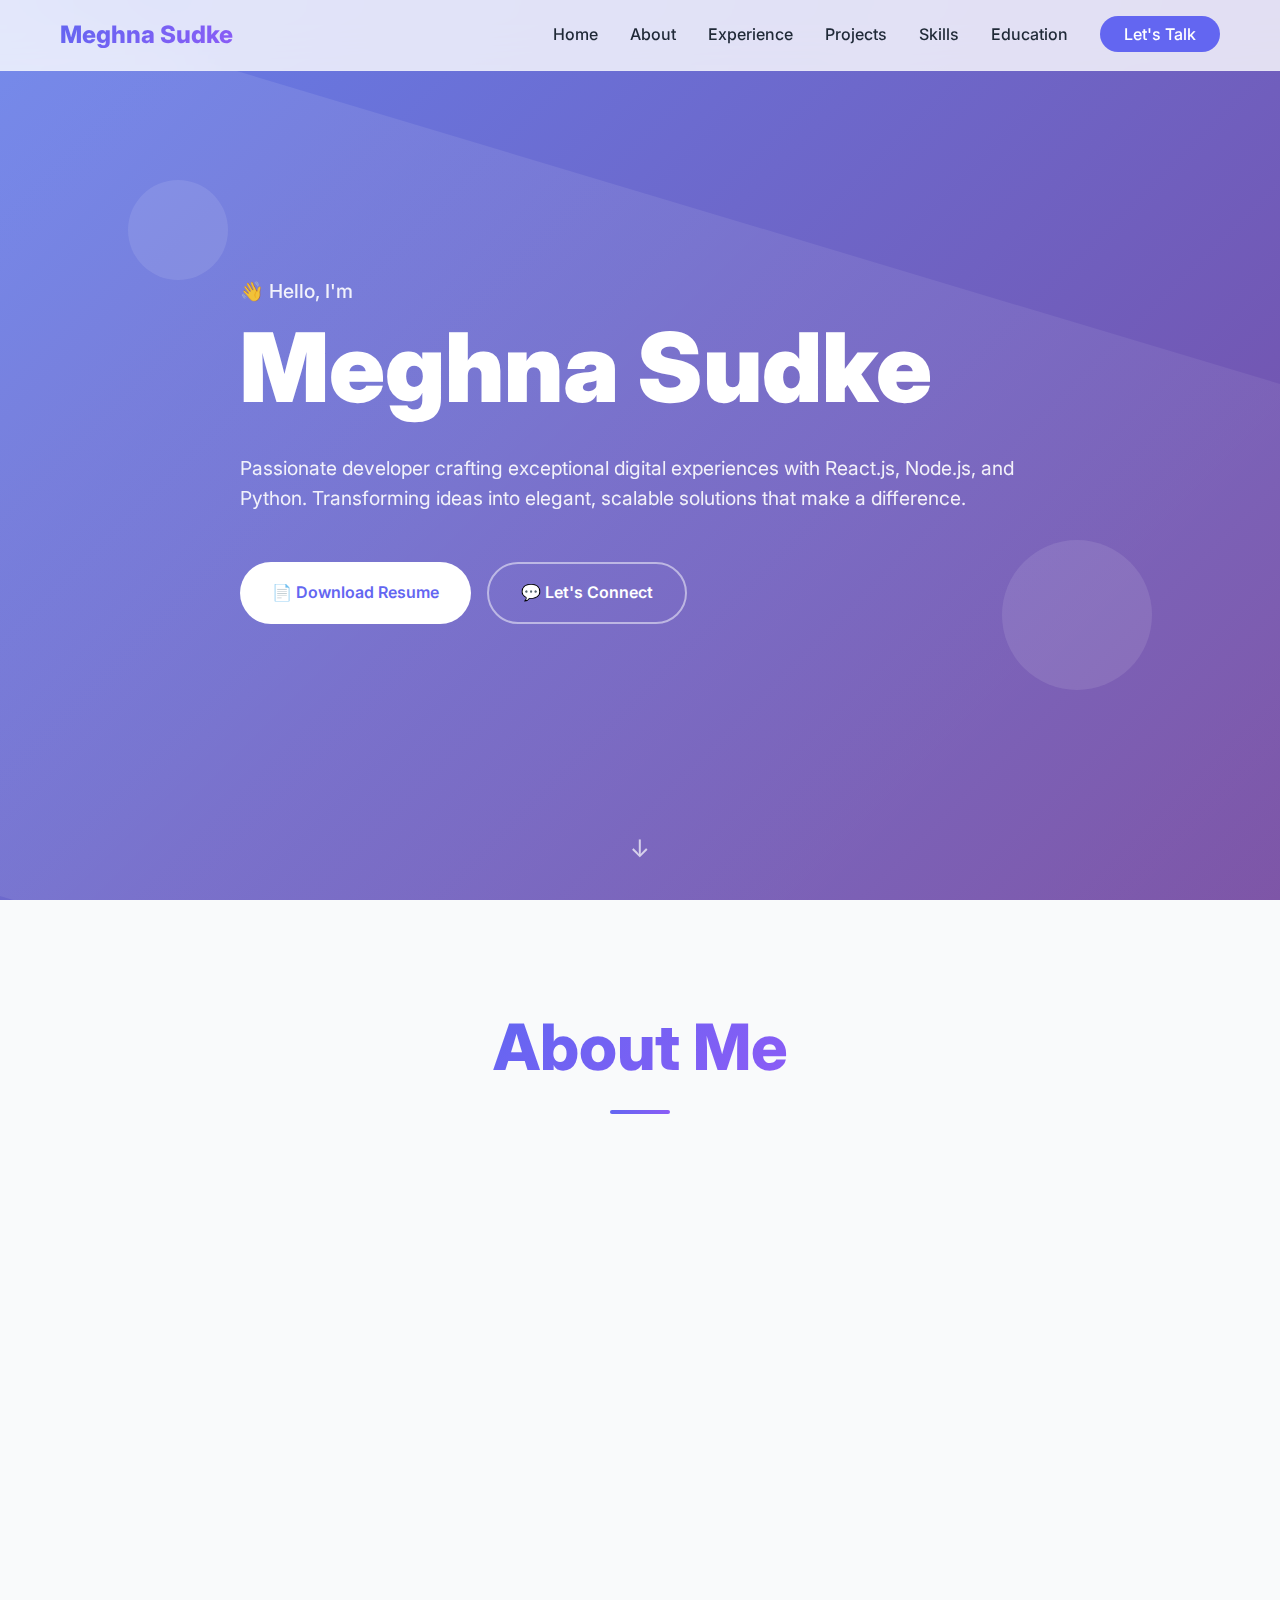
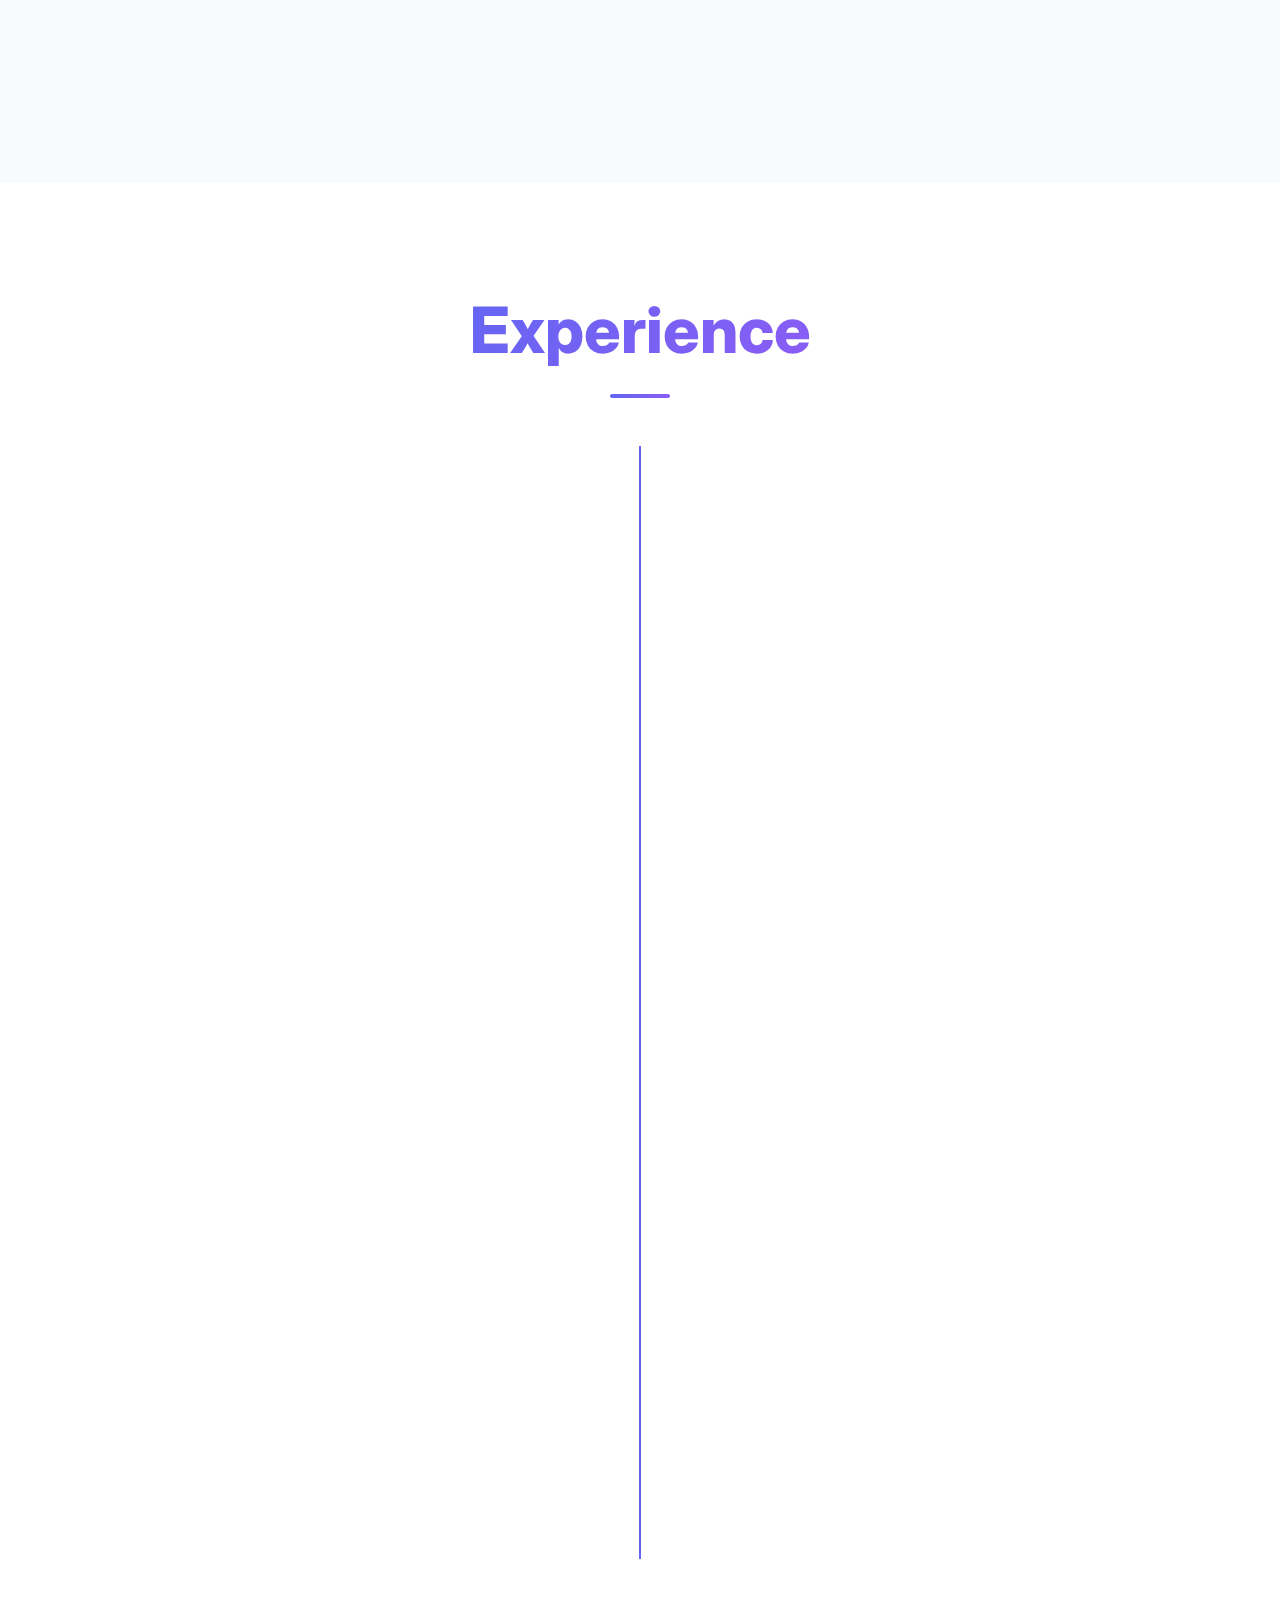
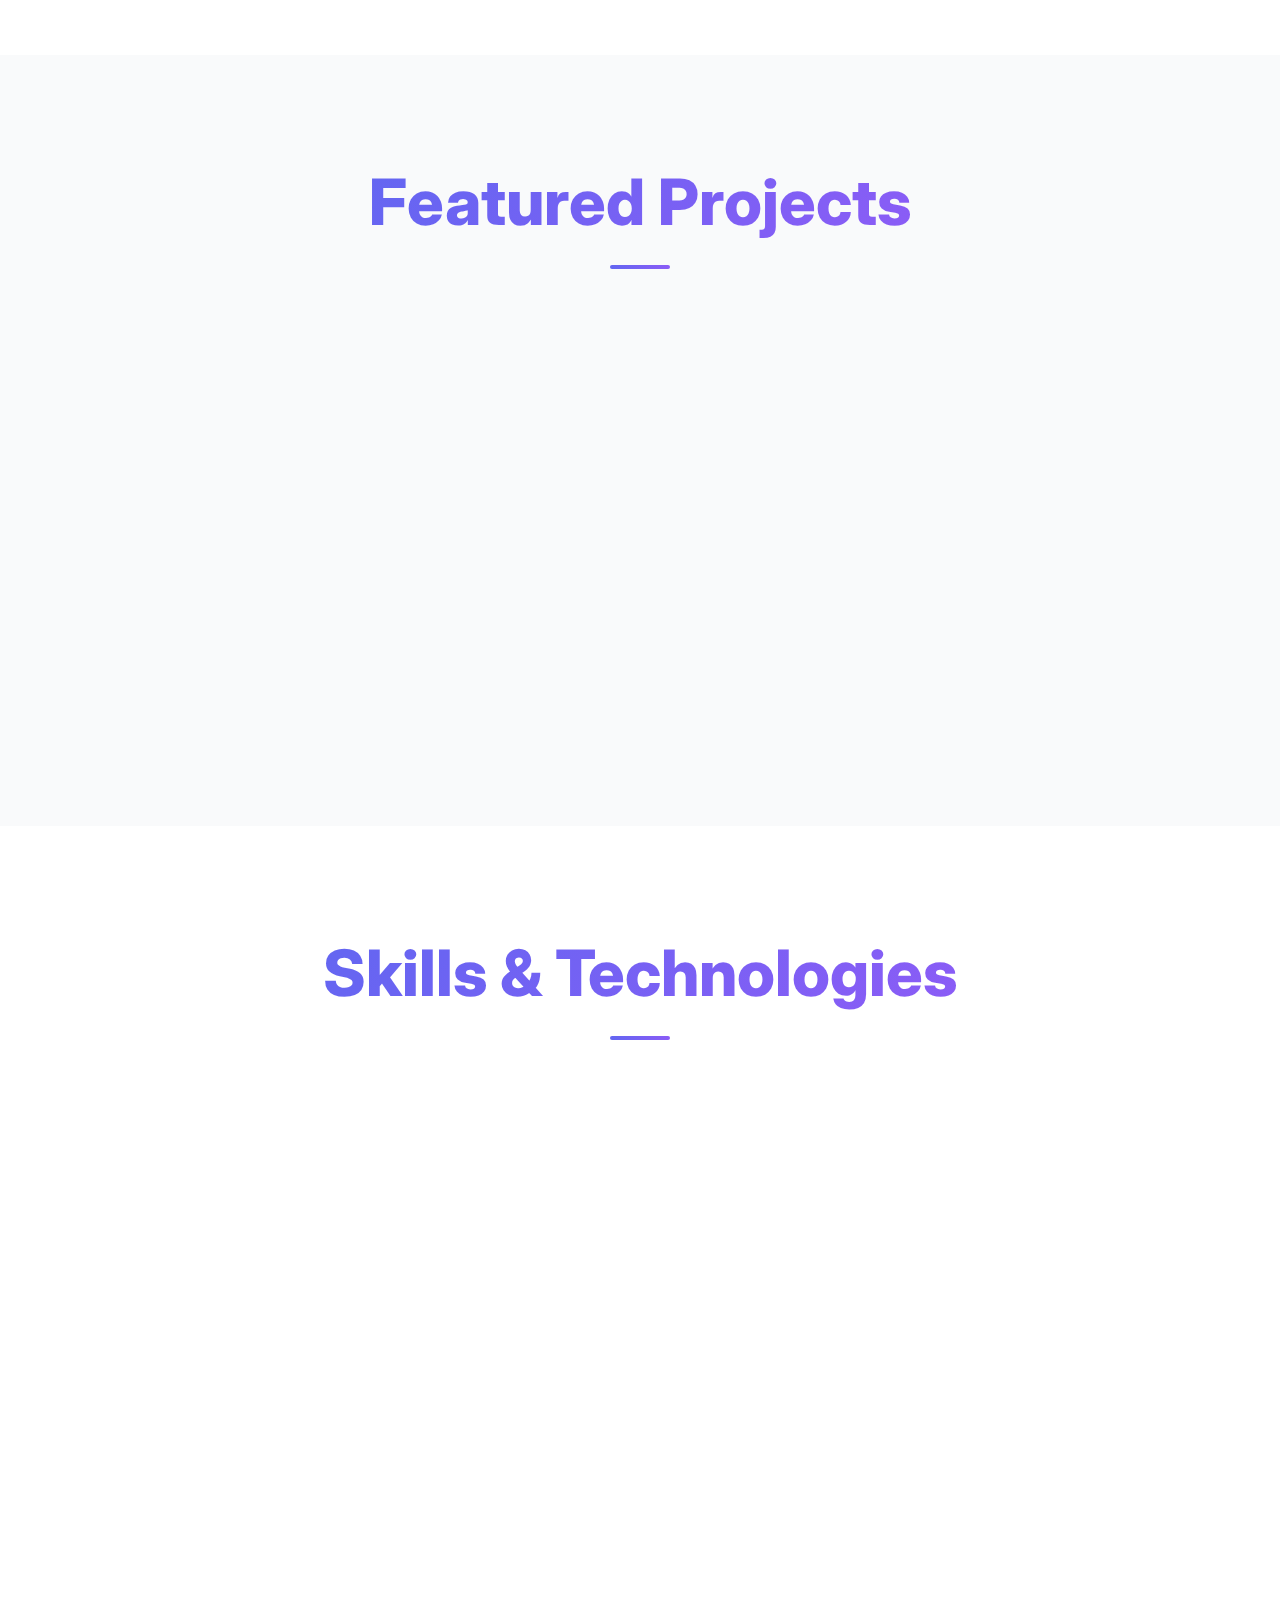
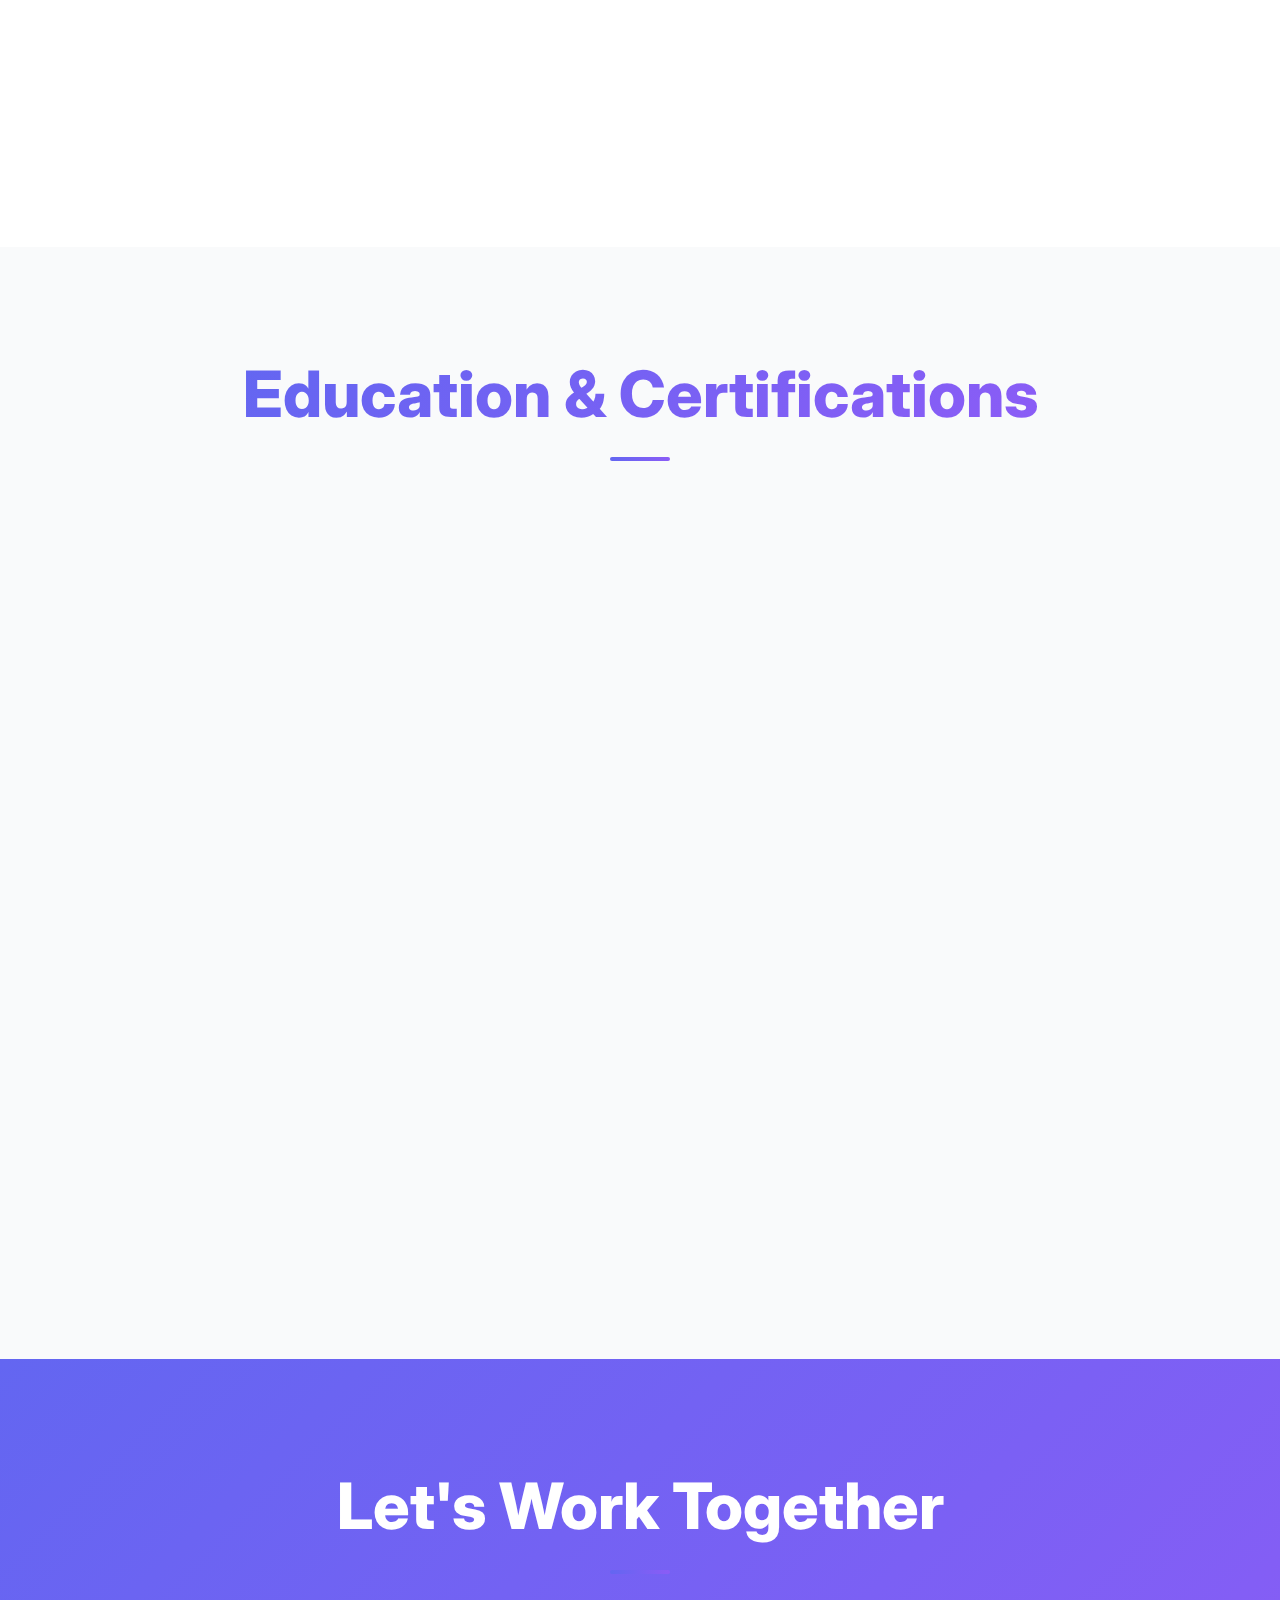
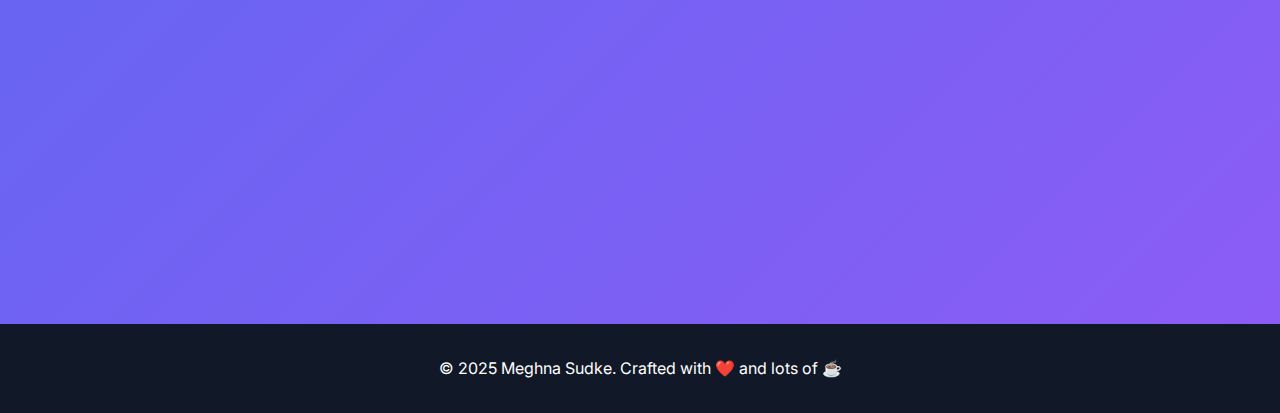
<file: index.html>
<!DOCTYPE html>
<html lang="en">
<head>
    <meta charset="UTF-8">
    <meta name="viewport" content="width=device-width, initial-scale=1.0">
    <title>Meghna Sudke - Full Stack Developer</title>
    <link rel="stylesheet" href="style.css">
</head>
<body>
    <!-- Navigation -->
    <nav id="navbar">
        <div class="container">
            <div class="logo">Meghna Sudke</div>
            <ul class="nav-links">
                <li><a href="#home">Home</a></li>
                <li><a href="#about">About</a></li>
                <li><a href="#experience">Experience</a></li>
                <li><a href="#projects">Projects</a></li>
                <li><a href="#skills">Skills</a></li>
                <li><a href="#education">Education</a></li>
                <li><a href="#contact" class="nav-cta">Let's Talk</a></li>
            </ul>
        </div>
    </nav>

    <!-- Hero Section -->
    <section id="home" class="hero">
        <div class="floating-elements"></div>
        <div class="container">
            <div class="hero-content">
                <div class="hero-greeting">👋 Hello, I'm</div>
                <h1 class="hero-name">Meghna Sudke</h1>
                <h2 class="hero-title">Full Stack Developer</h2>
                <p class="hero-description">
                    Passionate developer crafting exceptional digital experiences with React.js, Node.js, and Python. 
                    Transforming ideas into elegant, scalable solutions that make a difference.
                </p>
                <div class="hero-buttons">
                    <a href="#" class="btn btn-primary" onclick="downloadResume()">
                        📄 Download Resume
                    </a>
                    <a href="#contact" class="btn btn-secondary">
                        💬 Let's Connect
                    </a>
                </div>
            </div>
        </div>
        <div class="scroll-indicator"></div>
    </section>

    <!-- About Section -->
    <section id="about" class="about">
        <div class="container">
            <h2 class="section-title">
                <span class="title-text">About Me</span>
            </h2>
            <div class="about-content fade-in">
                <div class="profile-card">
                    <div class="profile-avatar">MS</div>
                    <div class="profile-name">Meghna Sudke</div>
                    <div class="profile-role">Full Stack Developer</div>
                </div>
                <div class="about-text">
                    <p>
                        I'm a passionate Full Stack Developer with expertise in modern web technologies, 
                        currently working at PRYM AEROSPACE PVT LTD. My journey in tech is driven by 
                        curiosity and the desire to create solutions that make a real impact.
                    </p>
                    <p>
                        I specialize in building responsive, scalable web applications using React.js, 
                        Node.js, and Python. My approach combines technical excellence with user-centered 
                        design, ensuring every project delivers both functionality and exceptional user experience.
                    </p>
                    <p>
                        When I'm not coding, I'm exploring new technologies, contributing to open source 
                        projects, and continuously learning to stay at the forefront of web development.
                    </p>
                </div>
            </div>
            <div class="stats-grid fade-in">
                <div class="stat-card">
                    <div class="stat-number">1+</div>
                    <div class="stat-label">Years Experience</div>
                </div>
                <div class="stat-card">
                    <div class="stat-number">10+</div>
                    <div class="stat-label">Projects Built</div>
                </div>
                <div class="stat-card">
                    <div class="stat-number">8.63</div>
                    <div class="stat-label">CGPA</div>
                </div>
                <div class="stat-card">
                    <div class="stat-number">5+</div>
                    <div class="stat-label">Technologies</div>
                </div>
            </div>
        </div>
    </section>

    <!-- Experience Section -->
     <!-- Experience Section -->
    <section id="experience">
        <div class="container">
            <h2 class="section-title">
                <span class="title-text">Experience</span>
            </h2>
            <div class="experience-timeline">
                <div class="timeline-item fade-in">
                    <div class="timeline-content">
                        <div class="experience-role">Full Stack Developer</div>
                        <div class="experience-company">PRYM AEROSPACE PVT LTD, Jalna • 19 May 2025 – Present</div>
                        <ul class="experience-achievements">
                            <li>Built scalable full-stack applications using React.js, Node.js, and Python</li>
                            <li>Designed pixel-perfect responsive user interfaces from Figma mockups</li>
                            <li>Integrated MongoDB database using Mongoose ODM for efficient data management</li>
                            <li>Implemented robust authentication systems and comprehensive error handling</li>
                            <li>Collaborated with cross-functional teams to deliver high-quality solutions</li>
                        </ul>
                    </div>
                </div>
                <div class="timeline-item fade-in">
                    <div class="timeline-content">
                        <div class="experience-role">Software Intern</div>
                        <div class="experience-company">PRYM AEROSPACE PVT LTD, Jalna • 19 Feb 2025 – 19 May 2025</div>
                        <ul class="experience-achievements">
                            <li>Developed Python backend applications and JavaScript frontend interfaces</li>
                            <li>Created UI/UX designs in Figma and implemented responsive web applications</li>
                            <li>Contributed to debugging, testing, and quality assurance processes</li>
                            <li>Gained hands-on experience with full-stack development workflows</li>
                            <li>Worked closely with senior developers to enhance technical skills</li>
                        </ul>
                    </div>
                </div>
            </div>
        </div>
    </section>

    <!-- Projects Section -->
    <section id="projects" class="projects">
        <div class="container">
            <h2 class="section-title">
                <span class="title-text">Featured Projects</span>
            </h2>
            <div class="projects-grid">
                <div class="project-card fade-in">
                    <div class="project-title">🏥 COVID Precaution Application</div>
                    <p class="project-description">
                        A comprehensive healthcare application designed to help patients locate COVID care centers 
                        with real-time data integration, interactive maps, and user-friendly interface for 
                        emergency medical assistance.
                    </p>
                    <div class="project-tech">
                        <span class="tech-tag">React.js</span>
                        <span class="tech-tag">Node.js</span>
                        <span class="tech-tag">Firebase</span>
                        <span class="tech-tag">Real-time DB</span>
                    </div>
                </div>

                <div class="project-card fade-in">
                    <div class="project-title">🎓 LearnQuest E-Learning Platform</div>
                    <p class="project-description">
                        A feature-rich educational platform offering comprehensive learning tools including 
                        video lectures, interactive assessments, and productivity features for enhanced learning experience.
                    </p>
                    <div class="project-tech">
                        <span class="tech-tag">HTML5</span>
                        <span class="tech-tag">CSS3</span>
                        <span class="tech-tag">JavaScript</span>
                        <span class="tech-tag">Firebase</span>
                    </div>
                    <ul class="project-features">
                        <li>Interactive video lectures with progress tracking</li>
                        <li>Dynamic quiz system for knowledge assessment</li>
                        <li>Integrated coding practice environment</li>
                        <li>AI-powered resume builder with templates</li>
                        <li>Productivity tools including task management</li>
                    </ul>
                </div>
            </div>
        </div>
    </section>

    <!-- Skills Section -->
    <section id="skills">
        <div class="container">
            <h2 class="section-title">
                <span class="title-text">Skills & Technologies</span>
            </h2>
            <div class="skills-grid">
                <div class="skill-category fade-in">
                    <div class="skill-icon">💻</div>
                    <h3>Programming Languages</h3>
                    <div class="skill-tags">
                        <span class="skill-tag">C++</span>
                        <span class="skill-tag">Python</span>
                        <span class="skill-tag">JavaScript</span>
                        <span class="skill-tag">React.js</span>
                    </div>
                </div>

                <div class="skill-category fade-in">
                    <div class="skill-icon">🌐</div>
                    <h3>Web Technologies</h3>
                    <div class="skill-tags">
                        <span class="skill-tag">HTML5</span>
                        <span class="skill-tag">CSS3</span>
                        <span class="skill-tag">Bootstrap</span>
                        <span class="skill-tag">Node.js</span>
                        <span class="skill-tag">Express.js</span>
                    </div>
                </div>

                <div class="skill-category fade-in">
                    <div class="skill-icon">🗄️</div>
                    <h3>Databases</h3>
                    <div class="skill-tags">
                        <span class="skill-tag">MongoDB</span>
                        <span class="skill-tag">MySQL</span>
                        <span class="skill-tag">Firebase</span>
                        <span class="skill-tag">SQL</span>
                    </div>
                </div>

                <div class="skill-category fade-in">
                    <div class="skill-icon">🛠️</div>
                    <h3>Tools & Platforms</h3>
                    <div class="skill-tags">
                        <span class="skill-tag">Visual Studio</span>
                        <span class="skill-tag">Figma</span>
                        <span class="skill-tag">Git</span>
                        <span class="skill-tag">Mongoose</span>
                        <span class="skill-tag">Postman</span>
                    </div>
                </div>
            </div>
        </div>
    </section>

    <!-- Education Section -->
    <section id="education" class="education">
        <div class="container">
            <h2 class="section-title">
                <span class="title-text">Education & Certifications</span>
            </h2>
            <div class="education-grid">
                <div class="education-item fade-in">
                    <div class="education-year">2025</div>
                    <div class="education-details">
                        <h3>🎓 BE Computer Science and Engineering</h3>
                        <div class="grade">CGPA: 8.63</div>
                        <div class="institution">Mauli College of Engineering & Technology, Shegaon</div>
                    </div>
                </div>

                <div class="education-item fade-in">
                    <div class="education-year">2022</div>
                    <div class="education-details">
                        <h3>📜 Diploma in Computer Engineering</h3>
                        <div class="grade">CGPA: 7.79</div>
                        <div class="institution">Government Polytechnic Jalna</div>
                    </div>
                </div>

                <div class="education-item fade-in">
                    <div class="education-year">2019</div>
                    <div class="education-details">
                        <h3>🏫 Higher Secondary Education</h3>
                        <div class="grade">Percentage: 84%</div>
                        <div class="institution">S B High School, Jalna</div>
                    </div>
                </div>

                <div class="education-item fade-in">
                    <div class="education-year">CERT</div>
                    <div class="education-details">
                        <h3>🏆 C++ Programming Certification</h3>
                        <div class="grade">6 Months Intensive Course</div>
                        <div class="institution">Udemy • Advanced OOP, STL, Memory Management</div>
                    </div>
                </div>
            </div>
        </div>
    </section>

    <!-- Contact Section -->
    <section id="contact" class="contact">
        <div class="container">
            <h2 class="section-title">
                <span class="title-text">Let's Work Together</span>
            </h2>
            <div class="contact-grid">
                <div class="contact-item fade-in">
                    <div class="contact-icon">📧</div>
                    <h3>Email</h3>
                    <a href="mailto:meghnasudke6123@gmail.com">meghnasudke6123@gmail.com</a>
                </div>

                <div class="contact-item fade-in">
                    <div class="contact-icon">📱</div>
                    <h3>Phone</h3>
                    <a href="tel:+919146208447">+91 9146208447</a>
                </div>

                <div class="contact-item fade-in">
                    <div class="contact-icon">💼</div>
                    <h3>LinkedIn</h3>
                    <a href="https://linkedin.com/in/meghna-sudke" target="_blank" rel="noopener">
                        Connect with me
                    </a>
                </div>

                <div class="contact-item fade-in">
                    <div class="contact-icon">💻</div>
                    <h3>GitHub</h3>
                    <a href="https://github.com/meghna60" target="_blank" rel="noopener">
                        View my code
                    </a>
                </div>
            </div>
        </div>
    </section>

    <!-- Footer -->
    <footer>
        <div class="container">
            <p>&copy; 2025 Meghna Sudke. Crafted with ❤️ and lots of ☕</p>
        </div>
    </footer>

 <script src="script.js"></script>
</body>
</html>
</file>
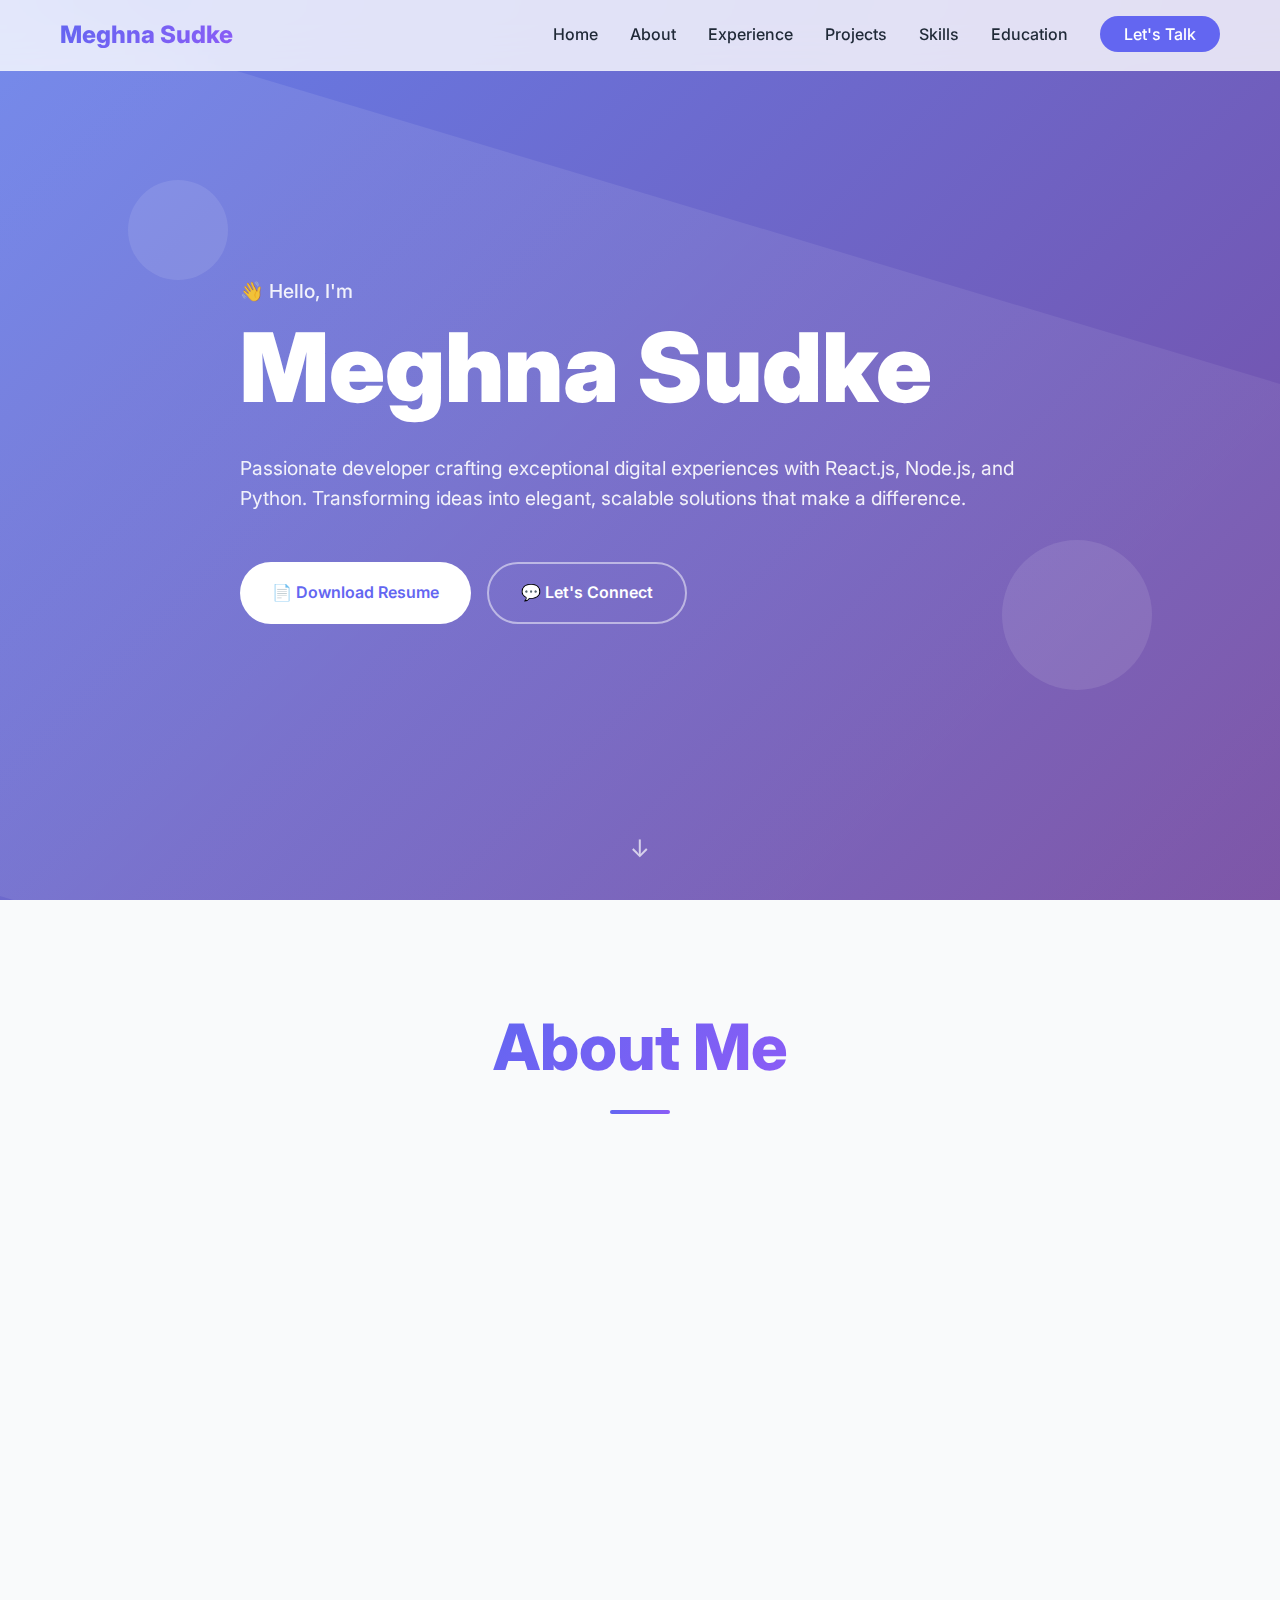
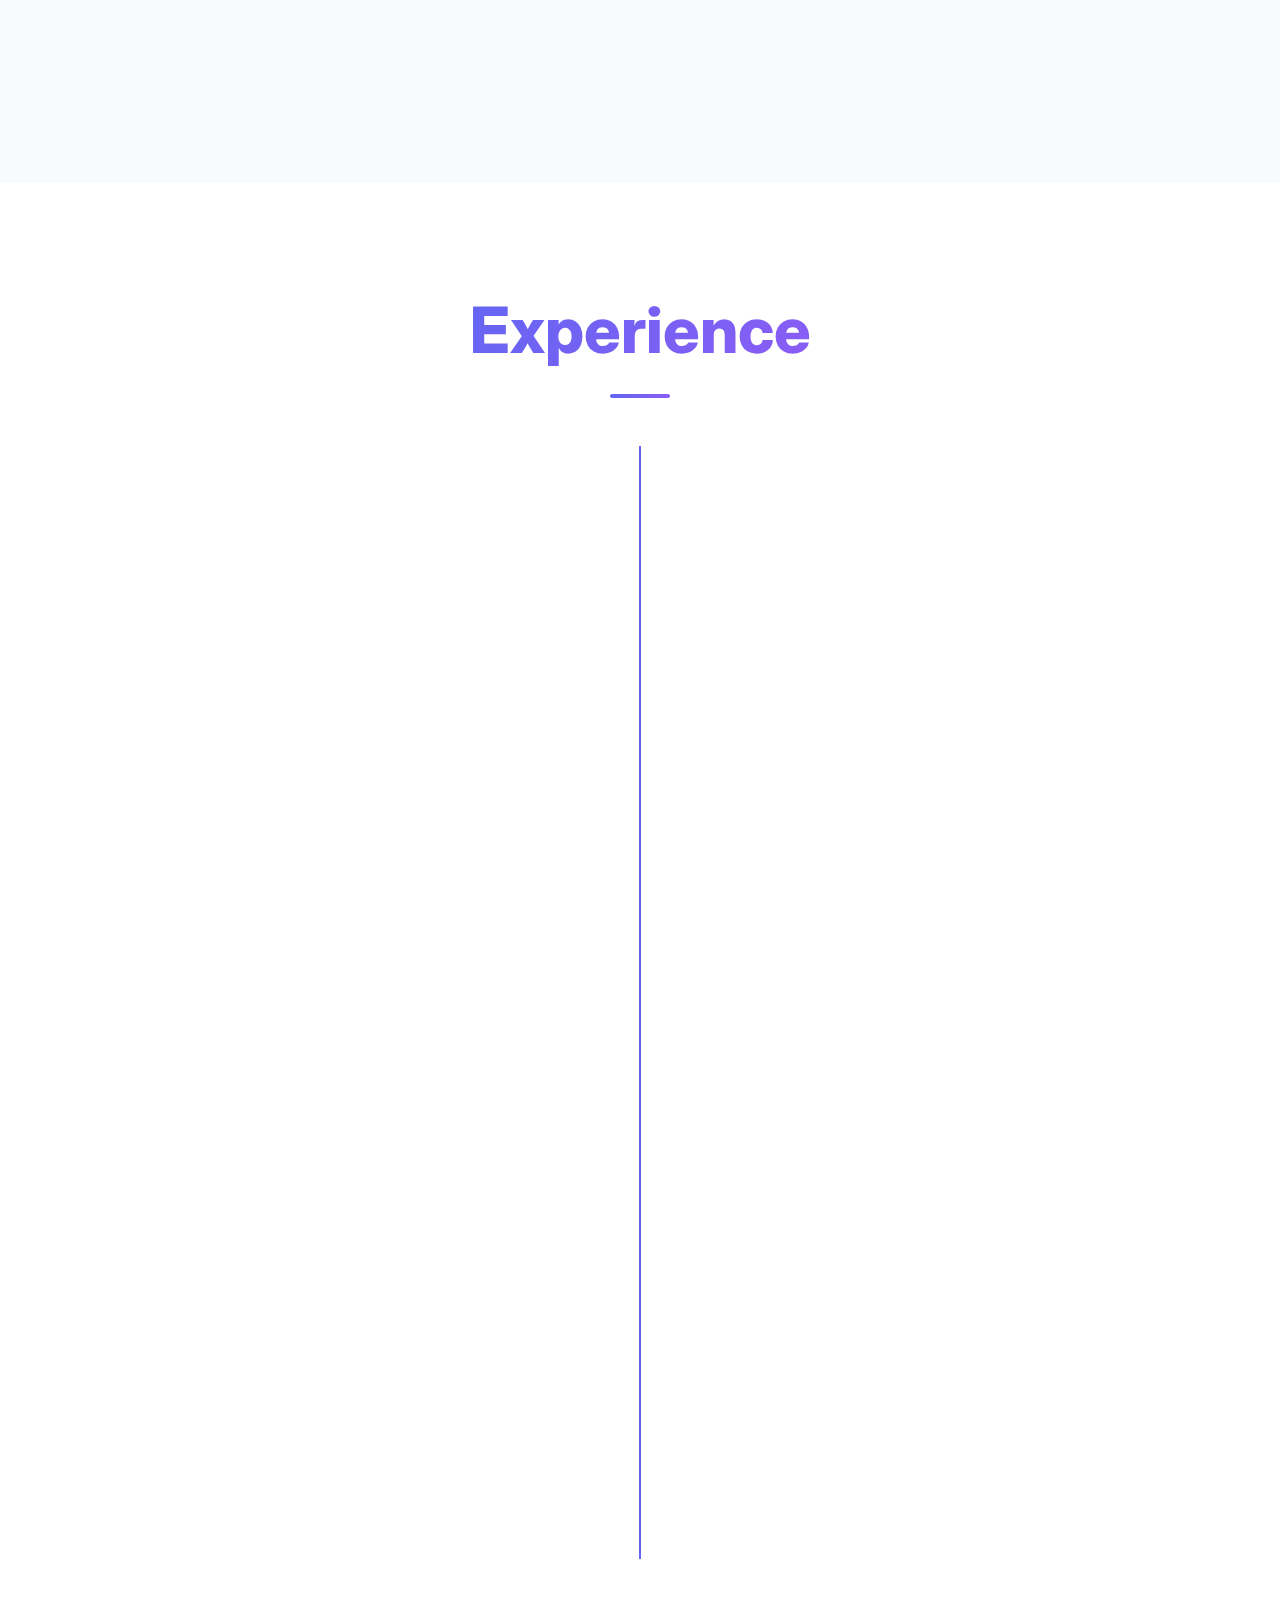
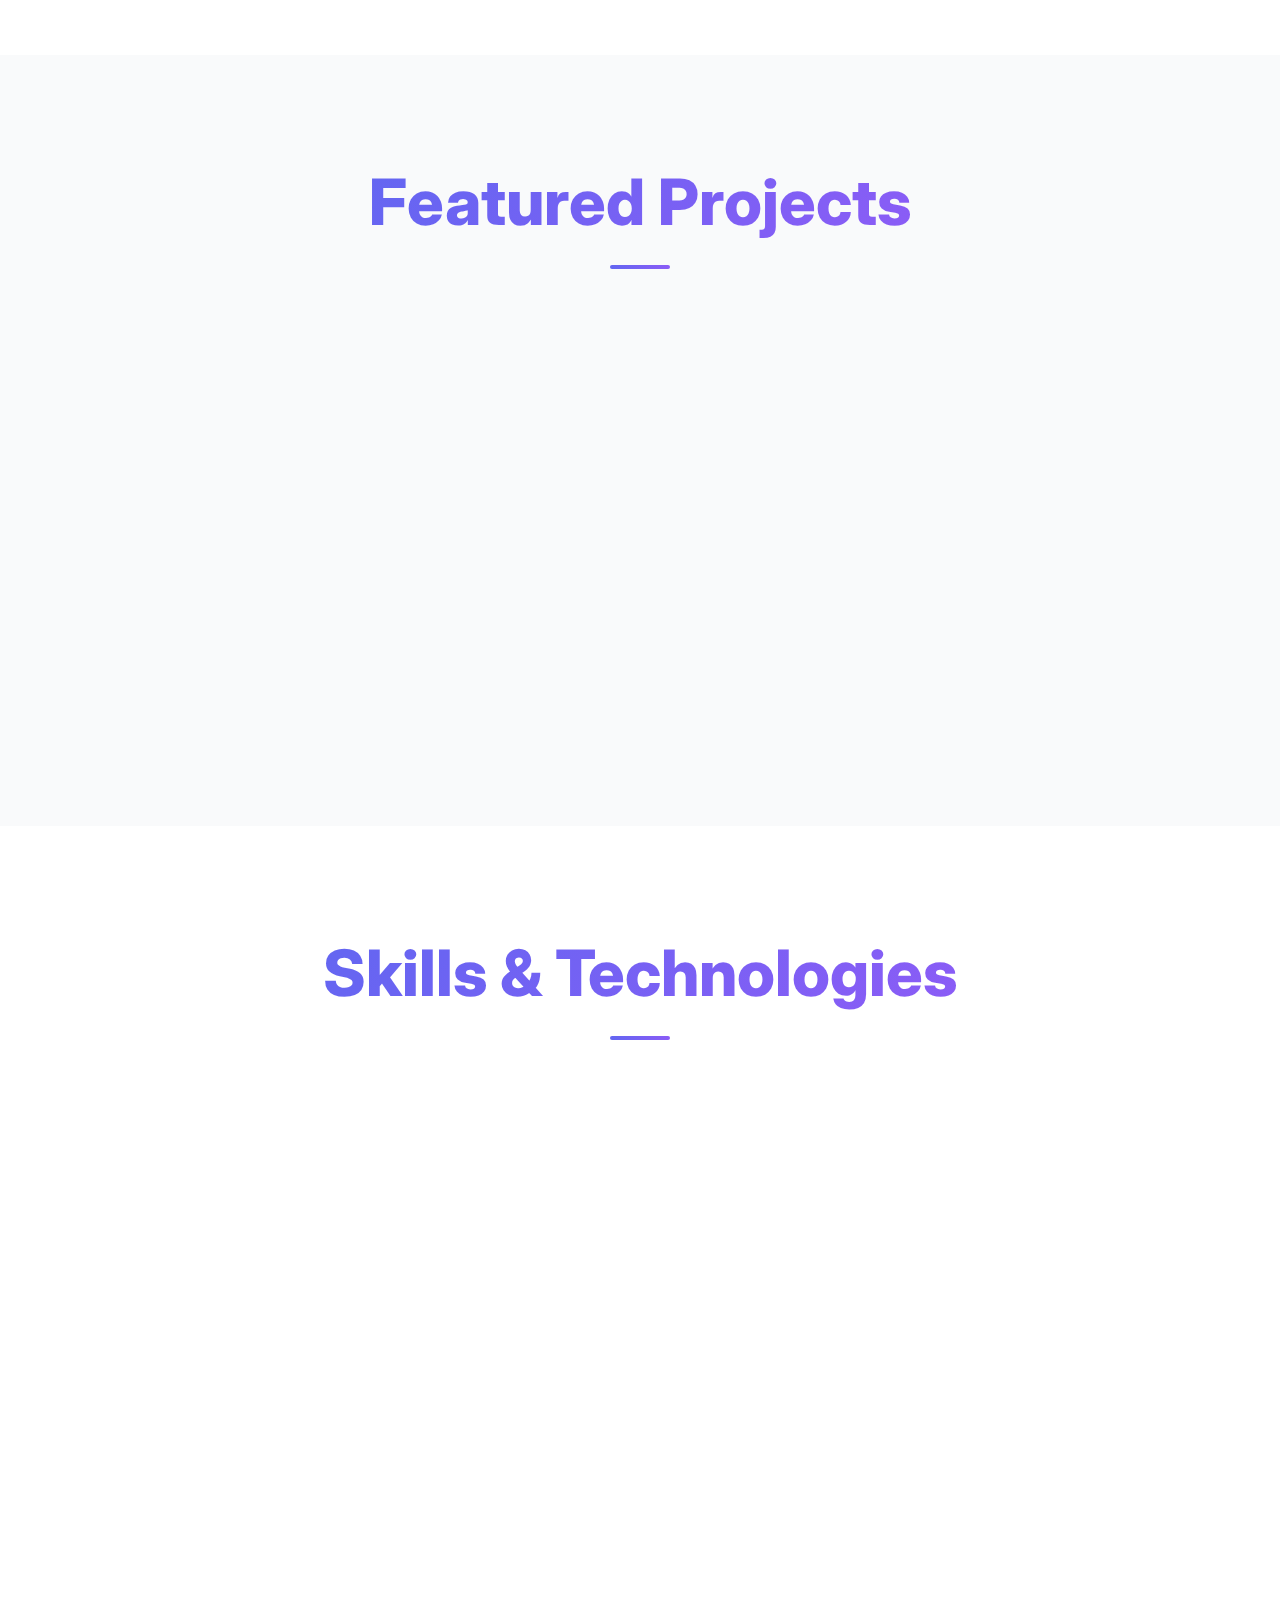
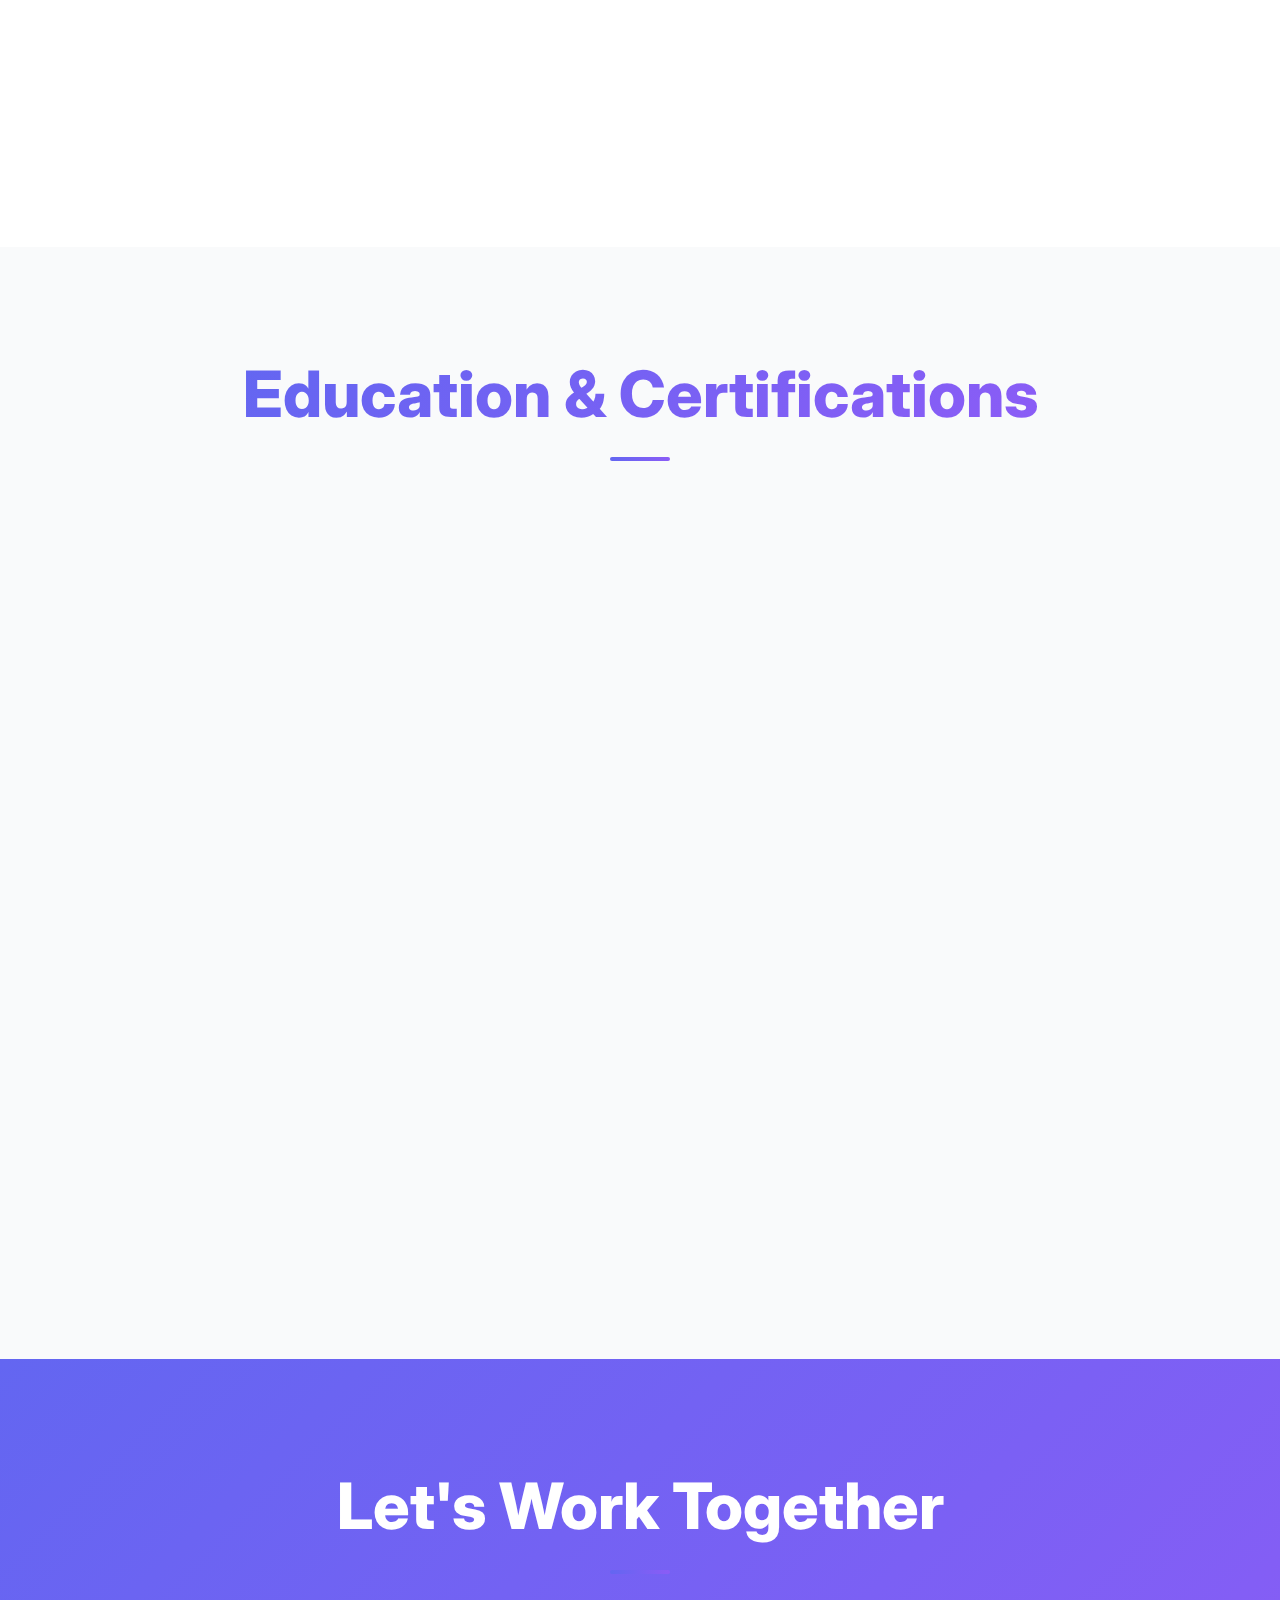
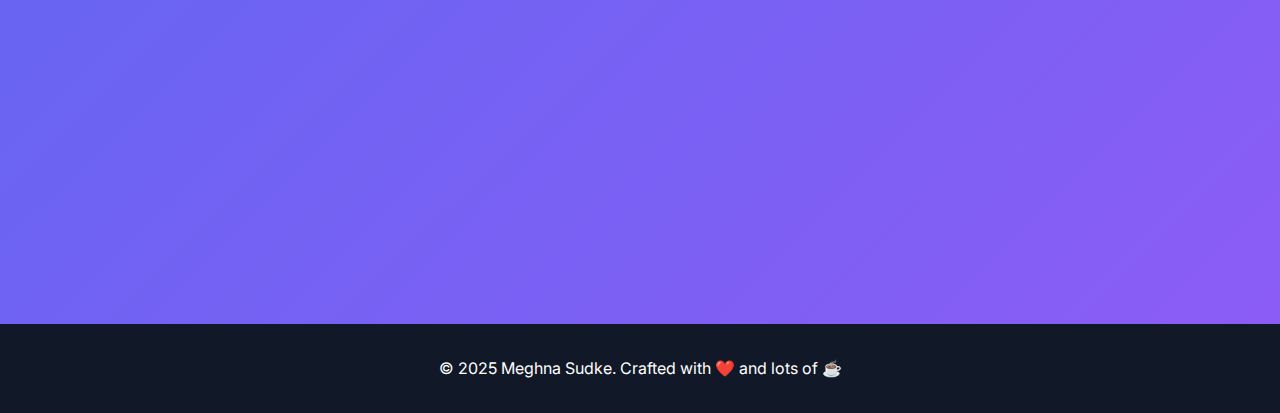
<file: html.html>
<!DOCTYPE html>
<html lang="en">
<head>
    <meta charset="UTF-8">
    <meta name="viewport" content="width=device-width, initial-scale=1.0">
    <title>Meghna Sudke - Full Stack Developer</title>
    <style>
        @import url('https://fonts.googleapis.com/css2?family=Inter:wght@300;400;500;600;700;800;900&display=swap');
        
        :root {
            --primary-color: #6366f1;
            --secondary-color: #8b5cf6;
            --accent-color: #f59e0b;
            --text-primary: #1f2937;
            --text-secondary: #6b7280;
            --text-light: #9ca3af;
            --bg-primary: #ffffff;
            --bg-secondary: #f9fafb;
            --bg-dark: #111827;
            --border-color: #e5e7eb;
            --glass-bg: rgba(255, 255, 255, 0.1);
            --glass-border: rgba(255, 255, 255, 0.2);
        }

        * {
            margin: 0;
            padding: 0;
            box-sizing: border-box;
        }

        body {
            font-family: 'Inter', -apple-system, BlinkMacSystemFont, sans-serif;
            line-height: 1.6;
            color: var(--text-primary);
            background: var(--bg-primary);
            overflow-x: hidden;
        }

        .container {
            max-width: 1200px;
            margin: 0 auto;
            padding: 0 20px;
        }

        /* Custom Scrollbar */
        ::-webkit-scrollbar {
            width: 6px;
        }

        ::-webkit-scrollbar-track {
            background: var(--bg-secondary);
        }

        ::-webkit-scrollbar-thumb {
            background: var(--primary-color);
            border-radius: 3px;
        }

        /* Navigation */
        nav {
            position: fixed;
            top: 0;
            width: 100%;
            background: rgba(255, 255, 255, 0.8);
            backdrop-filter: blur(20px);
            z-index: 1000;
            padding: 1rem 0;
            border-bottom: 1px solid rgba(255, 255, 255, 0.1);
            transition: all 0.3s ease;
        }

        nav.scrolled {
            background: rgba(255, 255, 255, 0.95);
            box-shadow: 0 4px 20px rgba(0, 0, 0, 0.1);
        }

        nav .container {
            display: flex;
            justify-content: space-between;
            align-items: center;
        }

        .logo {
            font-size: 1.5rem;
            font-weight: 800;
            background: linear-gradient(135deg, var(--primary-color), var(--secondary-color));
            -webkit-background-clip: text;
            -webkit-text-fill-color: transparent;
            background-clip: text;
        }

        .nav-links {
            display: flex;
            list-style: none;
            gap: 2rem;
            align-items: center;
        }

        .nav-links a {
            text-decoration: none;
            color: var(--text-primary);
            font-weight: 500;
            position: relative;
            transition: all 0.3s ease;
        }

        .nav-links a::after {
            content: '';
            position: absolute;
            bottom: -5px;
            left: 0;
            width: 0;
            height: 2px;
            background: var(--primary-color);
            transition: width 0.3s ease;
        }

        .nav-links a:hover::after,
        .nav-links a.active::after {
            width: 100%;
        }

        .nav-cta {
            background: var(--primary-color);
            color: white !important;
            padding: 0.5rem 1.5rem;
            border-radius: 25px;
            transition: all 0.3s ease;
        }

        .nav-cta:hover {
            transform: translateY(-2px);
            box-shadow: 0 10px 25px rgba(99, 102, 241, 0.3);
        }

        .nav-cta::after {
            display: none;
        }

        /* Hero Section */
        .hero {
            min-height: 100vh;
            display: flex;
            align-items: center;
            position: relative;
            background: linear-gradient(135deg, #667eea 0%, #764ba2 100%);
            overflow: hidden;
        }

        .hero::before {
            content: '';
            position: absolute;
            top: 0;
            left: 0;
            right: 0;
            bottom: 0;
            background: url('data:image/svg+xml,<svg xmlns="http://www.w3.org/2000/svg" viewBox="0 0 1000 1000"><defs><linearGradient id="grad" x1="0%" y1="0%" x2="100%" y2="100%"><stop offset="0%" style="stop-color:rgba(255,255,255,0.1);stop-opacity:1" /><stop offset="100%" style="stop-color:rgba(255,255,255,0.05);stop-opacity:1" /></linearGradient></defs><polygon fill="url(%23grad)" points="0,0 1000,300 1000,1000 0,700"/></svg>');
            background-size: cover;
        }

        .floating-elements {
            position: absolute;
            width: 100%;
            height: 100%;
            overflow: hidden;
        }

        .floating-elements::before,
        .floating-elements::after {
            content: '';
            position: absolute;
            background: rgba(255, 255, 255, 0.1);
            border-radius: 50%;
            animation: float 6s ease-in-out infinite;
        }

        .floating-elements::before {
            width: 100px;
            height: 100px;
            top: 20%;
            left: 10%;
            animation-delay: 0s;
        }

        .floating-elements::after {
            width: 150px;
            height: 150px;
            top: 60%;
            right: 10%;
            animation-delay: 3s;
        }

        @keyframes float {
            0%, 100% { transform: translateY(0) rotate(0deg); }
            50% { transform: translateY(-20px) rotate(180deg); }
        }

        .hero-content {
            position: relative;
            z-index: 2;
            color: white;
            max-width: 800px;
        }

        .hero-greeting {
            font-size: 1.2rem;
            font-weight: 500;
            margin-bottom: 0.5rem;
            opacity: 0.9;
            animation: slideInUp 0.8s ease 0.2s both;
        }

        .hero-name {
            font-size: clamp(3rem, 8vw, 6rem);
            font-weight: 900;
            margin-bottom: 1rem;
            line-height: 1.1;
            animation: slideInUp 0.8s ease 0.4s both;
        }

        .hero-title {
            font-size: clamp(1.5rem, 4vw, 2.5rem);
            font-weight: 600;
            margin-bottom: 2rem;
            background: linear-gradient(135deg, #fbbf24, #f59e0b);
            -webkit-background-clip: text;
            -webkit-text-fill-color: transparent;
            background-clip: text;
            animation: slideInUp 0.8s ease 0.6s both;
        }

        .hero-description {
            font-size: 1.2rem;
            line-height: 1.6;
            margin-bottom: 3rem;
            opacity: 0.9;
            animation: slideInUp 0.8s ease 0.8s both;
        }

        .hero-buttons {
            display: flex;
            gap: 1rem;
            flex-wrap: wrap;
            animation: slideInUp 0.8s ease 1s both;
        }

        @keyframes slideInUp {
            from {
                opacity: 0;
                transform: translateY(30px);
            }
            to {
                opacity: 1;
                transform: translateY(0);
            }
        }

        /* Button Styles */
        .btn {
            display: inline-flex;
            align-items: center;
            gap: 0.5rem;
            padding: 1rem 2rem;
            border: none;
            border-radius: 50px;
            text-decoration: none;
            font-weight: 600;
            font-size: 1rem;
            transition: all 0.3s ease;
            cursor: pointer;
            position: relative;
            overflow: hidden;
        }

        .btn::before {
            content: '';
            position: absolute;
            top: 0;
            left: -100%;
            width: 100%;
            height: 100%;
            background: linear-gradient(90deg, transparent, rgba(255, 255, 255, 0.2), transparent);
            transition: left 0.5s;
        }

        .btn:hover::before {
            left: 100%;
        }

        .btn-primary {
            background: white;
            color: var(--primary-color);
        }

        .btn-primary:hover {
            transform: translateY(-2px);
            box-shadow: 0 15px 30px rgba(0, 0, 0, 0.2);
        }

        .btn-secondary {
            background: transparent;
            color: white;
            border: 2px solid rgba(255, 255, 255, 0.5);
        }

        .btn-secondary:hover {
            background: rgba(255, 255, 255, 0.1);
            border-color: white;
            transform: translateY(-2px);
        }

        /* Scroll Indicator */
        .scroll-indicator {
            position: absolute;
            bottom: 2rem;
            left: 50%;
            transform: translateX(-50%);
            color: white;
            opacity: 0.7;
            animation: bounce 2s infinite;
        }

        .scroll-indicator::before {
            content: '↓';
            font-size: 1.5rem;
            display: block;
        }

        @keyframes bounce {
            0%, 20%, 50%, 80%, 100% { transform: translateX(-50%) translateY(0); }
            40% { transform: translateX(-50%) translateY(-10px); }
            60% { transform: translateX(-50%) translateY(-5px); }
        }

        /* Section Styles */
        section {
            padding: 6rem 0;
            position: relative;
        }

        .section-title {
            text-align: center;
            font-size: clamp(2.5rem, 5vw, 4rem);
            font-weight: 800;
            margin-bottom: 4rem;
            position: relative;
        }

        .section-title .title-text {
            background: linear-gradient(135deg, var(--primary-color), var(--secondary-color));
            -webkit-background-clip: text;
            -webkit-text-fill-color: transparent;
            background-clip: text;
        }

        .section-title::after {
            content: '';
            position: absolute;
            bottom: -1rem;
            left: 50%;
            transform: translateX(-50%);
            width: 60px;
            height: 4px;
            background: linear-gradient(90deg, var(--primary-color), var(--secondary-color));
            border-radius: 2px;
        }

        /* About Section */
        .about {
            background: var(--bg-secondary);
        }

        .about-content {
            display: grid;
            grid-template-columns: 1fr 2fr;
            gap: 4rem;
            align-items: center;
        }

        .profile-card {
            position: relative;
            background: white;
            border-radius: 2rem;
            padding: 2rem;
            box-shadow: 0 20px 40px rgba(0, 0, 0, 0.1);
            text-align: center;
            transform: perspective(1000px) rotateY(-5deg);
            transition: transform 0.3s ease;
        }

        .profile-card:hover {
            transform: perspective(1000px) rotateY(0deg) translateY(-10px);
        }

        .profile-avatar {
            width: 200px;
            height: 200px;
            background: linear-gradient(135deg, var(--primary-color), var(--secondary-color));
            border-radius: 50%;
            display: flex;
            align-items: center;
            justify-content: center;
            font-size: 4rem;
            color: white;
            margin: 0 auto 1rem;
            font-weight: 700;
            position: relative;
            overflow: hidden;
        }

        .profile-avatar::before {
            content: '';
            position: absolute;
            top: -50%;
            left: -50%;
            width: 200%;
            height: 200%;
            background: conic-gradient(transparent, rgba(255, 255, 255, 0.3), transparent);
            animation: rotate 3s linear infinite;
        }

        @keyframes rotate {
            0% { transform: rotate(0deg); }
            100% { transform: rotate(360deg); }
        }

        .profile-name {
            font-size: 1.5rem;
            font-weight: 700;
            color: var(--text-primary);
            margin-bottom: 0.5rem;
        }

        .profile-role {
            color: var(--primary-color);
            font-weight: 600;
        }

        .about-text {
            font-size: 1.1rem;
            line-height: 1.8;
            color: var(--text-secondary);
        }

        .about-text p {
            margin-bottom: 1.5rem;
        }

        .stats-grid {
            display: grid;
            grid-template-columns: repeat(auto-fit, minmax(120px, 1fr));
            gap: 2rem;
            margin-top: 3rem;
        }

        .stat-card {
            text-align: center;
            padding: 1.5rem;
            background: white;
            border-radius: 1rem;
            box-shadow: 0 10px 25px rgba(0, 0, 0, 0.1);
            transition: transform 0.3s ease;
        }

        .stat-card:hover {
            transform: translateY(-5px);
        }

        .stat-number {
            font-size: 2rem;
            font-weight: 800;
            color: var(--primary-color);
        }

        .stat-label {
            color: var(--text-secondary);
            font-weight: 500;
        }

        /* Experience Section */
        .experience-timeline {
            position: relative;
            padding: 2rem 0;
        }

        .experience-timeline::before {
            content: '';
            position: absolute;
            left: 50%;
            top: 0;
            height: 100%;
            width: 2px;
            background: var(--primary-color);
            transform: translateX(-50%);
        }

        .timeline-item {
            display: flex;
            margin-bottom: 4rem;
            align-items: center;
            position: relative;
        }

        .timeline-item:nth-child(even) {
            flex-direction: row-reverse;
        }

        .timeline-content {
            flex: 1;
            max-width: 45%;
            background: white;
            padding: 2rem;
            border-radius: 1rem;
            box-shadow: 0 15px 35px rgba(0, 0, 0, 0.1);
            position: relative;
            transition: transform 0.3s ease;
        }

        .timeline-content:hover {
            transform: translateY(-5px);
        }

        .timeline-content::after {
            content: '';
            position: absolute;
            top: 50%;
            width: 20px;
            height: 20px;
            background: white;
            border: 3px solid var(--primary-color);
            border-radius: 50%;
            transform: translateY(-50%);
        }

        .timeline-item .timeline-content::after {
            right: -41px;
        }

        .timeline-item:nth-child(even) .timeline-content::after {
            left: -41px;
            right: auto;
        }

        .experience-role {
            font-size: 1.5rem;
            font-weight: 700;
            color: var(--primary-color);
            margin-bottom: 0.5rem;
        }

        .experience-company {
            font-weight: 600;
            color: var(--text-secondary);
            margin-bottom: 1rem;
        }

        .experience-achievements {
            list-style: none;
        }

        .experience-achievements li {
            position: relative;
            padding-left: 1.5rem;
            margin-bottom: 0.5rem;
            color: var(--text-secondary);
        }

        .experience-achievements li::before {
            content: '✓';
            position: absolute;
            left: 0;
            color: var(--accent-color);
            font-weight: bold;
        }

        /* Projects Section */
        .projects {
            background: var(--bg-secondary);
        }

        .projects-grid {
            display: grid;
            grid-template-columns: repeat(auto-fit, minmax(400px, 1fr));
            gap: 2rem;
        }

        .project-card {
            background: white;
            border-radius: 1.5rem;
            padding: 2rem;
            box-shadow: 0 15px 35px rgba(0, 0, 0, 0.1);
            transition: all 0.3s ease;
            position: relative;
            overflow: hidden;
        }

        .project-card::before {
            content: '';
            position: absolute;
            top: 0;
            left: 0;
            right: 0;
            height: 4px;
            background: linear-gradient(90deg, var(--primary-color), var(--secondary-color));
        }

        .project-card:hover {
            transform: translateY(-10px) scale(1.02);
            box-shadow: 0 25px 50px rgba(0, 0, 0, 0.15);
        }

        .project-title {
            font-size: 1.5rem;
            font-weight: 700;
            color: var(--text-primary);
            margin-bottom: 1rem;
        }

        .project-description {
            color: var(--text-secondary);
            line-height: 1.6;
            margin-bottom: 1.5rem;
        }

        .project-tech {
            display: flex;
            flex-wrap: wrap;
            gap: 0.5rem;
            margin-bottom: 1.5rem;
        }

        .tech-tag {
            background: linear-gradient(135deg, var(--primary-color), var(--secondary-color));
            color: white;
            padding: 0.3rem 0.8rem;
            border-radius: 15px;
            font-size: 0.8rem;
            font-weight: 500;
        }

        .project-features {
            list-style: none;
        }

        .project-features li {
            position: relative;
            padding-left: 1.5rem;
            margin-bottom: 0.3rem;
            color: var(--text-secondary);
            font-size: 0.9rem;
        }

        .project-features li::before {
            content: '→';
            position: absolute;
            left: 0;
            color: var(--primary-color);
        }

        /* Skills Section */
        .skills-grid {
            display: grid;
            grid-template-columns: repeat(auto-fit, minmax(280px, 1fr));
            gap: 2rem;
        }

        .skill-category {
            background: white;
            padding: 2rem;
            border-radius: 1.5rem;
            box-shadow: 0 15px 35px rgba(0, 0, 0, 0.1);
            text-align: center;
            transition: transform 0.3s ease;
        }

        .skill-category:hover {
            transform: translateY(-10px);
        }

        .skill-icon {
            width: 80px;
            height: 80px;
            background: linear-gradient(135deg, var(--primary-color), var(--secondary-color));
            border-radius: 50%;
            display: flex;
            align-items: center;
            justify-content: center;
            margin: 0 auto 1.5rem;
            font-size: 2rem;
            color: white;
        }

        .skill-category h3 {
            font-size: 1.3rem;
            font-weight: 700;
            color: var(--text-primary);
            margin-bottom: 1.5rem;
        }

        .skill-tags {
            display: flex;
            flex-wrap: wrap;
            gap: 0.5rem;
            justify-content: center;
        }

        .skill-tag {
            background: var(--bg-secondary);
            color: var(--text-primary);
            padding: 0.5rem 1rem;
            border-radius: 20px;
            font-size: 0.9rem;
            font-weight: 500;
            border: 1px solid var(--border-color);
            transition: all 0.3s ease;
        }

        .skill-tag:hover {
            background: var(--primary-color);
            color: white;
            transform: translateY(-2px);
        }

        /* Education Section */
        .education {
            background: var(--bg-secondary);
        }

        .education-grid {
            display: grid;
            gap: 2rem;
        }

        .education-item {
            background: white;
            padding: 2rem;
            border-radius: 1.5rem;
            box-shadow: 0 15px 35px rgba(0, 0, 0, 0.1);
            display: grid;
            grid-template-columns: auto 1fr;
            gap: 2rem;
            align-items: center;
            transition: transform 0.3s ease;
        }

        .education-item:hover {
            transform: translateY(-5px);
        }

        .education-year {
            background: linear-gradient(135deg, var(--primary-color), var(--secondary-color));
            color: white;
            padding: 1rem;
            border-radius: 1rem;
            font-weight: 700;
            text-align: center;
            min-width: 100px;
        }

        .education-details h3 {
            font-size: 1.3rem;
            font-weight: 700;
            color: var(--text-primary);
            margin-bottom: 0.5rem;
        }

        .education-details .grade {
            color: var(--primary-color);
            font-weight: 600;
            margin-bottom: 0.5rem;
        }

        .education-details .institution {
            color: var(--text-secondary);
        }

        /* Contact Section */
        .contact {
            background: linear-gradient(135deg, var(--primary-color), var(--secondary-color));
            color: white;
        }

        .contact .section-title .title-text {
            color: white;
            -webkit-text-fill-color: white;
        }

        .contact-grid {
            display: grid;
            grid-template-columns: repeat(auto-fit, minmax(250px, 1fr));
            gap: 2rem;
        }

        .contact-item {
            background: var(--glass-bg);
            backdrop-filter: blur(20px);
            border: 1px solid var(--glass-border);
            padding: 2rem;
            border-radius: 1.5rem;
            text-align: center;
            transition: transform 0.3s ease;
        }

        .contact-item:hover {
            transform: translateY(-10px);
            background: rgba(255, 255, 255, 0.15);
        }

        .contact-icon {
            width: 60px;
            height: 60px;
            background: rgba(255, 255, 255, 0.2);
            border-radius: 50%;
            display: flex;
            align-items: center;
            justify-content: center;
            margin: 0 auto 1rem;
            font-size: 1.5rem;
        }

        .contact-item h3 {
            font-size: 1.2rem;
            font-weight: 600;
            margin-bottom: 0.5rem;
        }

        .contact-item a {
            color: rgba(255, 255, 255, 0.9);
            text-decoration: none;
            transition: color 0.3s ease;
        }

        .contact-item a:hover {
            color: white;
        }

        /* Footer */
        footer {
            background: var(--bg-dark);
            color: white;
            text-align: center;
            padding: 2rem 0;
        }

        /* Mobile Styles */
        @media (max-width: 768px) {
            .nav-links {
                display: none;
            }

            .hero-name {
                font-size: 3rem;
            }

            .about-content {
                grid-template-columns: 1fr;
                gap: 3rem;
            }

            .timeline-item,
            .timeline-item:nth-child(even) {
                flex-direction: column;
            }

            .timeline-content {
                max-width: 100%;
            }

            .experience-timeline::before {
                left: 20px;
            }

            .timeline-content::after,
            .timeline-item:nth-child(even) .timeline-content::after {
                left: -41px;
                right: auto;
            }

            .projects-grid {
                grid-template-columns: 1fr;
            }

            .education-item {
                grid-template-columns: 1fr;
                text-align: center;
            }

            .stats-grid {
                grid-template-columns: repeat(2, 1fr);
            }
        }

        /* Utility Classes */
        .fade-in {
            opacity: 0;
            transform: translateY(30px);
            transition: all 0.6s ease;
        }

        .fade-in.visible {
            opacity: 1;
            transform: translateY(0);
        }

        .text-gradient {
            background: linear-gradient(135deg, var(--primary-color), var(--secondary-color));
            -webkit-background-clip: text;
            -webkit-text-fill-color: transparent;
            background-clip: text;
        }
    </style>
</head>
<body>
    <!-- Navigation -->
    <nav id="navbar">
        <div class="container">
            <div class="logo">Meghna Sudke</div>
            <ul class="nav-links">
                <li><a href="#home">Home</a></li>
                <li><a href="#about">About</a></li>
                <li><a href="#experience">Experience</a></li>
                <li><a href="#projects">Projects</a></li>
                <li><a href="#skills">Skills</a></li>
                <li><a href="#education">Education</a></li>
                <li><a href="#contact" class="nav-cta">Let's Talk</a></li>
            </ul>
        </div>
    </nav>

    <!-- Hero Section -->
    <section id="home" class="hero">
        <div class="floating-elements"></div>
        <div class="container">
            <div class="hero-content">
                <div class="hero-greeting">👋 Hello, I'm</div>
                <h1 class="hero-name">Meghna Sudke</h1>
                <h2 class="hero-title">Full Stack Developer</h2>
                <p class="hero-description">
                    Passionate developer crafting exceptional digital experiences with React.js, Node.js, and Python. 
                    Transforming ideas into elegant, scalable solutions that make a difference.
                </p>
                <div class="hero-buttons">
                    <a href="#" class="btn btn-primary" onclick="downloadResume()">
                        📄 Download Resume
                    </a>
                    <a href="#contact" class="btn btn-secondary">
                        💬 Let's Connect
                    </a>
                </div>
            </div>
        </div>
        <div class="scroll-indicator"></div>
    </section>

    <!-- About Section -->
    <section id="about" class="about">
        <div class="container">
            <h2 class="section-title">
                <span class="title-text">About Me</span>
            </h2>
            <div class="about-content fade-in">
                <div class="profile-card">
                    <div class="profile-avatar">MS</div>
                    <div class="profile-name">Meghna Sudke</div>
                    <div class="profile-role">Full Stack Developer</div>
                </div>
                <div class="about-text">
                    <p>
                        I'm a passionate Full Stack Developer with expertise in modern web technologies, 
                        currently working at PRYM AEROSPACE PVT LTD. My journey in tech is driven by 
                        curiosity and the desire to create solutions that make a real impact.
                    </p>
                    <p>
                        I specialize in building responsive, scalable web applications using React.js, 
                        Node.js, and Python. My approach combines technical excellence with user-centered 
                        design, ensuring every project delivers both functionality and exceptional user experience.
                    </p>
                    <p>
                        When I'm not coding, I'm exploring new technologies, contributing to open source 
                        projects, and continuously learning to stay at the forefront of web development.
                    </p>
                </div>
            </div>
            <div class="stats-grid fade-in">
                <div class="stat-card">
                    <div class="stat-number">1+</div>
                    <div class="stat-label">Years Experience</div>
                </div>
                <div class="stat-card">
                    <div class="stat-number">10+</div>
                    <div class="stat-label">Projects Built</div>
                </div>
                <div class="stat-card">
                    <div class="stat-number">8.63</div>
                    <div class="stat-label">CGPA</div>
                </div>
                <div class="stat-card">
                    <div class="stat-number">5+</div>
                    <div class="stat-label">Technologies</div>
                </div>
            </div>
        </div>
    </section>

    <!-- Experience Section -->
     <!-- Experience Section -->
    <section id="experience">
        <div class="container">
            <h2 class="section-title">
                <span class="title-text">Experience</span>
            </h2>
            <div class="experience-timeline">
                <div class="timeline-item fade-in">
                    <div class="timeline-content">
                        <div class="experience-role">Full Stack Developer</div>
                        <div class="experience-company">PRYM AEROSPACE PVT LTD, Jalna • 19 May 2025 – Present</div>
                        <ul class="experience-achievements">
                            <li>Built scalable full-stack applications using React.js, Node.js, and Python</li>
                            <li>Designed pixel-perfect responsive user interfaces from Figma mockups</li>
                            <li>Integrated MongoDB database using Mongoose ODM for efficient data management</li>
                            <li>Implemented robust authentication systems and comprehensive error handling</li>
                            <li>Collaborated with cross-functional teams to deliver high-quality solutions</li>
                        </ul>
                    </div>
                </div>
                <div class="timeline-item fade-in">
                    <div class="timeline-content">
                        <div class="experience-role">Software Intern</div>
                        <div class="experience-company">PRYM AEROSPACE PVT LTD, Jalna • 19 Feb 2025 – 19 May 2025</div>
                        <ul class="experience-achievements">
                            <li>Developed Python backend applications and JavaScript frontend interfaces</li>
                            <li>Created UI/UX designs in Figma and implemented responsive web applications</li>
                            <li>Contributed to debugging, testing, and quality assurance processes</li>
                            <li>Gained hands-on experience with full-stack development workflows</li>
                            <li>Worked closely with senior developers to enhance technical skills</li>
                        </ul>
                    </div>
                </div>
            </div>
        </div>
    </section>

    <!-- Projects Section -->
    <section id="projects" class="projects">
        <div class="container">
            <h2 class="section-title">
                <span class="title-text">Featured Projects</span>
            </h2>
            <div class="projects-grid">
                <div class="project-card fade-in">
                    <div class="project-title">🏥 COVID Precaution Application</div>
                    <p class="project-description">
                        A comprehensive healthcare application designed to help patients locate COVID care centers 
                        with real-time data integration, interactive maps, and user-friendly interface for 
                        emergency medical assistance.
                    </p>
                    <div class="project-tech">
                        <span class="tech-tag">React.js</span>
                        <span class="tech-tag">Node.js</span>
                        <span class="tech-tag">Firebase</span>
                        <span class="tech-tag">Real-time DB</span>
                    </div>
                </div>

                <div class="project-card fade-in">
                    <div class="project-title">🎓 LearnQuest E-Learning Platform</div>
                    <p class="project-description">
                        A feature-rich educational platform offering comprehensive learning tools including 
                        video lectures, interactive assessments, and productivity features for enhanced learning experience.
                    </p>
                    <div class="project-tech">
                        <span class="tech-tag">HTML5</span>
                        <span class="tech-tag">CSS3</span>
                        <span class="tech-tag">JavaScript</span>
                        <span class="tech-tag">Firebase</span>
                    </div>
                    <ul class="project-features">
                        <li>Interactive video lectures with progress tracking</li>
                        <li>Dynamic quiz system for knowledge assessment</li>
                        <li>Integrated coding practice environment</li>
                        <li>AI-powered resume builder with templates</li>
                        <li>Productivity tools including task management</li>
                    </ul>
                </div>
            </div>
        </div>
    </section>

    <!-- Skills Section -->
    <section id="skills">
        <div class="container">
            <h2 class="section-title">
                <span class="title-text">Skills & Technologies</span>
            </h2>
            <div class="skills-grid">
                <div class="skill-category fade-in">
                    <div class="skill-icon">💻</div>
                    <h3>Programming Languages</h3>
                    <div class="skill-tags">
                        <span class="skill-tag">C++</span>
                        <span class="skill-tag">Python</span>
                        <span class="skill-tag">JavaScript</span>
                        <span class="skill-tag">React.js</span>
                    </div>
                </div>

                <div class="skill-category fade-in">
                    <div class="skill-icon">🌐</div>
                    <h3>Web Technologies</h3>
                    <div class="skill-tags">
                        <span class="skill-tag">HTML5</span>
                        <span class="skill-tag">CSS3</span>
                        <span class="skill-tag">Bootstrap</span>
                        <span class="skill-tag">Node.js</span>
                        <span class="skill-tag">Express.js</span>
                    </div>
                </div>

                <div class="skill-category fade-in">
                    <div class="skill-icon">🗄️</div>
                    <h3>Databases</h3>
                    <div class="skill-tags">
                        <span class="skill-tag">MongoDB</span>
                        <span class="skill-tag">MySQL</span>
                        <span class="skill-tag">Firebase</span>
                        <span class="skill-tag">SQL</span>
                    </div>
                </div>

                <div class="skill-category fade-in">
                    <div class="skill-icon">🛠️</div>
                    <h3>Tools & Platforms</h3>
                    <div class="skill-tags">
                        <span class="skill-tag">Visual Studio</span>
                        <span class="skill-tag">Figma</span>
                        <span class="skill-tag">Git</span>
                        <span class="skill-tag">Mongoose</span>
                        <span class="skill-tag">Postman</span>
                    </div>
                </div>
            </div>
        </div>
    </section>

    <!-- Education Section -->
    <section id="education" class="education">
        <div class="container">
            <h2 class="section-title">
                <span class="title-text">Education & Certifications</span>
            </h2>
            <div class="education-grid">
                <div class="education-item fade-in">
                    <div class="education-year">2025</div>
                    <div class="education-details">
                        <h3>🎓 BE Computer Science and Engineering</h3>
                        <div class="grade">CGPA: 8.63</div>
                        <div class="institution">Mauli College of Engineering & Technology, Shegaon</div>
                    </div>
                </div>

                <div class="education-item fade-in">
                    <div class="education-year">2022</div>
                    <div class="education-details">
                        <h3>📜 Diploma in Computer Engineering</h3>
                        <div class="grade">CGPA: 7.79</div>
                        <div class="institution">Government Polytechnic Jalna</div>
                    </div>
                </div>

                <div class="education-item fade-in">
                    <div class="education-year">2019</div>
                    <div class="education-details">
                        <h3>🏫 Higher Secondary Education</h3>
                        <div class="grade">Percentage: 84%</div>
                        <div class="institution">S B High School, Jalna</div>
                    </div>
                </div>

                <div class="education-item fade-in">
                    <div class="education-year">CERT</div>
                    <div class="education-details">
                        <h3>🏆 C++ Programming Certification</h3>
                        <div class="grade">6 Months Intensive Course</div>
                        <div class="institution">Udemy • Advanced OOP, STL, Memory Management</div>
                    </div>
                </div>
            </div>
        </div>
    </section>

    <!-- Contact Section -->
    <section id="contact" class="contact">
        <div class="container">
            <h2 class="section-title">
                <span class="title-text">Let's Work Together</span>
            </h2>
            <div class="contact-grid">
                <div class="contact-item fade-in">
                    <div class="contact-icon">📧</div>
                    <h3>Email</h3>
                    <a href="mailto:meghnasudke6123@gmail.com">meghnasudke6123@gmail.com</a>
                </div>

                <div class="contact-item fade-in">
                    <div class="contact-icon">📱</div>
                    <h3>Phone</h3>
                    <a href="tel:+919146208447">+91 9146208447</a>
                </div>

                <div class="contact-item fade-in">
                    <div class="contact-icon">💼</div>
                    <h3>LinkedIn</h3>
                    <a href="https://linkedin.com/in/meghna-sudke" target="_blank" rel="noopener">
                        Connect with me
                    </a>
                </div>

                <div class="contact-item fade-in">
                    <div class="contact-icon">💻</div>
                    <h3>GitHub</h3>
                    <a href="https://github.com/meghna60" target="_blank" rel="noopener">
                        View my code
                    </a>
                </div>
            </div>
        </div>
    </section>

    <!-- Footer -->
    <footer>
        <div class="container">
            <p>&copy; 2025 Meghna Sudke. Crafted with ❤️ and lots of ☕</p>
        </div>
    </footer>

    <script>
        // Smooth scrolling for navigation links
        document.querySelectorAll('a[href^="#"]').forEach(anchor => {
            anchor.addEventListener('click', function (e) {
                e.preventDefault();
                const target = document.querySelector(this.getAttribute('href'));
                if (target) {
                    target.scrollIntoView({
                        behavior: 'smooth',
                        block: 'start'
                    });
                }
            });
        });

        // Navbar scroll effect
        window.addEventListener('scroll', () => {
            const navbar = document.getElementById('navbar');
            if (window.scrollY > 50) {
                navbar.classList.add('scrolled');
            } else {
                navbar.classList.remove('scrolled');
            }

            // Active navigation highlighting
            const sections = document.querySelectorAll('section');
            const navLinks = document.querySelectorAll('.nav-links a:not(.nav-cta)');
            
            let current = '';
            sections.forEach(section => {
                const sectionTop = section.offsetTop;
                const sectionHeight = section.clientHeight;
                if (scrollY >= (sectionTop - 200)) {
                    current = section.getAttribute('id');
                }
            });

            navLinks.forEach(link => {
                link.classList.remove('active');
                if (link.getAttribute('href').slice(1) === current) {
                    link.classList.add('active');
                }
            });
        });

        // Intersection Observer for fade-in animations
        const observerOptions = {
            threshold: 0.1,
            rootMargin: '0px 0px -50px 0px'
        };

        const observer = new IntersectionObserver((entries) => {
            entries.forEach(entry => {
                if (entry.isIntersecting) {
                    entry.target.classList.add('visible');
                }
            });
        }, observerOptions);

        document.querySelectorAll('.fade-in').forEach(el => {
            observer.observe(el);
        });

        // Download Resume functionality
        function downloadResume() {
            const resumeContent = `
MEGHNA SUDKE
Full Stack Developer | React.js | Node.js | Python

📧 meghnasudke6123@gmail.com
📱 +91 9146208447
💼 linkedin.com/in/meghna-sudke
💻 github.com/meghna60

═══════════════════════════════════════════════════════════

PROFESSIONAL EXPERIENCE
═══════════════════════════════════════════════════════════

Full Stack Developer | PRYM AEROSPACE PVT LTD, Jalna
Feb 2025 – Present

• Built scalable full-stack applications using React.js, Node.js, and Python
• Designed responsive user interfaces with Figma and modern CSS frameworks
• Integrated MongoDB database using Mongoose ODM for efficient data management
• Implemented robust authentication systems and comprehensive error handling
• Collaborated with cross-functional teams to deliver high-quality solutions

═══════════════════════════════════════════════════════════

FEATURED PROJECTS
═══════════════════════════════════════════════════════════

🏥 COVID Precaution Application
Technologies: React.js, Node.js, Firebase
• Comprehensive healthcare app for locating COVID care centers
• Real-time data integration with interactive maps
• Emergency medical assistance features

🎓 LearnQuest E-Learning Platform
Technologies: HTML5, CSS3, JavaScript, Firebase
• Feature-rich educational platform with video lectures
• Interactive quiz system and coding practice environment
• AI-powered resume builder and productivity tools

═══════════════════════════════════════════════════════════

EDUCATION
═══════════════════════════════════════════════════════════

🎓 BE Computer Science and Engineering (2025)
   Mauli College of Engineering & Technology, Shegaon
   CGPA: 8.63

📜 Diploma in Computer Engineering (2022)
   Government Polytechnic Jalna
   CGPA: 7.79

🏫 Higher Secondary Education (2019)
   S B High School, Jalna
   Percentage: 84%

═══════════════════════════════════════════════════════════

TECHNICAL SKILLS
═══════════════════════════════════════════════════════════

Programming Languages: C++, Python, JavaScript, React.js
Web Technologies: HTML5, CSS3, Bootstrap, Node.js, Express.js
Databases: MongoDB, MySQL, Firebase, SQL
Tools & Platforms: Visual Studio, Figma, Git, Mongoose, Postman

═══════════════════════════════════════════════════════════

CERTIFICATIONS
═══════════════════════════════════════════════════════════

🏆 C++ Programming Certification - Udemy (6 Months)
   • Advanced Object-Oriented Programming (OOP)
   • Standard Template Library (STL) mastery
   • Pointers and Memory Management
   • File Handling and Advanced Concepts

═══════════════════════════════════════════════════════════

ACHIEVEMENTS & HIGHLIGHTS
═══════════════════════════════════════════════════════════

✓ Maintained consistent academic excellence with 8.63 CGPA
✓ Built 10+ projects demonstrating full-stack capabilities
✓ Expertise in modern web development frameworks
✓ Strong foundation in software engineering principles
✓ Passionate about continuous learning and innovation

═══════════════════════════════════════════════════════════

Thank you for considering my application!
Looking forward to contributing to your team's success.
            `.trim();

            const blob = new Blob([resumeContent], { type: 'text/plain;charset=utf-8' });
            const url = window.URL.createObjectURL(blob);
            const a = document.createElement('a');
            a.href = url;
            a.download = 'Meghna_Sudke_Resume_2025.txt';
            document.body.appendChild(a);
            a.click();
            document.body.removeChild(a);
            window.URL.revokeObjectURL(url);
            
            // Show a nice feedback message
            const button = event.target;
            const originalText = button.innerHTML;
            button.innerHTML = '✓ Downloaded!';
            button.style.background = '#10b981';
            setTimeout(() => {
                button.innerHTML = originalText;
                button.style.background = '';
            }, 2000);
        }

        // Add some interactive effects
        document.querySelectorAll('.project-card, .skill-category, .contact-item').forEach(card => {
            card.addEventListener('mouseenter', function() {
                this.style.transform = 'translateY(-10px) scale(1.02)';
            });
            
            card.addEventListener('mouseleave', function() {
                this.style.transform = '';
            });
        });

        // Parallax effect for hero section
        window.addEventListener('scroll', () => {
            const scrolled = window.pageYOffset;
            const hero = document.querySelector('.hero');
            if (hero) {
                hero.style.transform = `translateY(${scrolled * 0.5}px)`;
            }
        });

        // Add typing effect to hero title
        const heroTitle = document.querySelector('.hero-title');
        if (heroTitle) {
            const text = heroTitle.textContent;
            heroTitle.textContent = '';
            let i = 0;
            
            setTimeout(() => {
                const typeWriter = () => {
                    if (i < text.length) {
                        heroTitle.textContent += text.charAt(i);
                        i++;
                        setTimeout(typeWriter, 100);
                    }
                };
                typeWriter();
            }, 1500);
        }
    </script>
</body>
</html>
</file>
<file: style.css>
@import url('https://fonts.googleapis.com/css2?family=Inter:wght@300;400;500;600;700;800;900&display=swap');
        
        :root {
            --primary-color: #6366f1;
            --secondary-color: #8b5cf6;
            --accent-color: #f59e0b;
            --text-primary: #1f2937;
            --text-secondary: #6b7280;
            --text-light: #9ca3af;
            --bg-primary: #ffffff;
            --bg-secondary: #f9fafb;
            --bg-dark: #111827;
            --border-color: #e5e7eb;
            --glass-bg: rgba(255, 255, 255, 0.1);
            --glass-border: rgba(255, 255, 255, 0.2);
        }

        * {
            margin: 0;
            padding: 0;
            box-sizing: border-box;
        }

        body {
            font-family: 'Inter', -apple-system, BlinkMacSystemFont, sans-serif;
            line-height: 1.6;
            color: var(--text-primary);
            background: var(--bg-primary);
            overflow-x: hidden;
        }

        .container {
            max-width: 1200px;
            margin: 0 auto;
            padding: 0 20px;
        }

        /* Custom Scrollbar */
        ::-webkit-scrollbar {
            width: 6px;
        }

        ::-webkit-scrollbar-track {
            background: var(--bg-secondary);
        }

        ::-webkit-scrollbar-thumb {
            background: var(--primary-color);
            border-radius: 3px;
        }

        /* Navigation */
        nav {
            position: fixed;
            top: 0;
            width: 100%;
            background: rgba(255, 255, 255, 0.8);
            backdrop-filter: blur(20px);
            z-index: 1000;
            padding: 1rem 0;
            border-bottom: 1px solid rgba(255, 255, 255, 0.1);
            transition: all 0.3s ease;
        }

        nav.scrolled {
            background: rgba(255, 255, 255, 0.95);
            box-shadow: 0 4px 20px rgba(0, 0, 0, 0.1);
        }

        nav .container {
            display: flex;
            justify-content: space-between;
            align-items: center;
        }

        .logo {
            font-size: 1.5rem;
            font-weight: 800;
            background: linear-gradient(135deg, var(--primary-color), var(--secondary-color));
            -webkit-background-clip: text;
            -webkit-text-fill-color: transparent;
            background-clip: text;
        }

        .nav-links {
            display: flex;
            list-style: none;
            gap: 2rem;
            align-items: center;
        }

        .nav-links a {
            text-decoration: none;
            color: var(--text-primary);
            font-weight: 500;
            position: relative;
            transition: all 0.3s ease;
        }

        .nav-links a::after {
            content: '';
            position: absolute;
            bottom: -5px;
            left: 0;
            width: 0;
            height: 2px;
            background: var(--primary-color);
            transition: width 0.3s ease;
        }

        .nav-links a:hover::after,
        .nav-links a.active::after {
            width: 100%;
        }

        .nav-cta {
            background: var(--primary-color);
            color: white !important;
            padding: 0.5rem 1.5rem;
            border-radius: 25px;
            transition: all 0.3s ease;
        }

        .nav-cta:hover {
            transform: translateY(-2px);
            box-shadow: 0 10px 25px rgba(99, 102, 241, 0.3);
        }

        .nav-cta::after {
            display: none;
        }

        /* Hero Section */
        .hero {
            min-height: 100vh;
            display: flex;
            align-items: center;
            position: relative;
            background: linear-gradient(135deg, #667eea 0%, #764ba2 100%);
            overflow: hidden;
        }

        .hero::before {
            content: '';
            position: absolute;
            top: 0;
            left: 0;
            right: 0;
            bottom: 0;
            background: url('data:image/svg+xml,<svg xmlns="http://www.w3.org/2000/svg" viewBox="0 0 1000 1000"><defs><linearGradient id="grad" x1="0%" y1="0%" x2="100%" y2="100%"><stop offset="0%" style="stop-color:rgba(255,255,255,0.1);stop-opacity:1" /><stop offset="100%" style="stop-color:rgba(255,255,255,0.05);stop-opacity:1" /></linearGradient></defs><polygon fill="url(%23grad)" points="0,0 1000,300 1000,1000 0,700"/></svg>');
            background-size: cover;
        }

        .floating-elements {
            position: absolute;
            width: 100%;
            height: 100%;
            overflow: hidden;
        }

        .floating-elements::before,
        .floating-elements::after {
            content: '';
            position: absolute;
            background: rgba(255, 255, 255, 0.1);
            border-radius: 50%;
            animation: float 6s ease-in-out infinite;
        }

        .floating-elements::before {
            width: 100px;
            height: 100px;
            top: 20%;
            left: 10%;
            animation-delay: 0s;
        }

        .floating-elements::after {
            width: 150px;
            height: 150px;
            top: 60%;
            right: 10%;
            animation-delay: 3s;
        }

        @keyframes float {
            0%, 100% { transform: translateY(0) rotate(0deg); }
            50% { transform: translateY(-20px) rotate(180deg); }
        }

        .hero-content {
            position: relative;
            z-index: 2;
            color: white;
            max-width: 800px;
        }

        .hero-greeting {
            font-size: 1.2rem;
            font-weight: 500;
            margin-bottom: 0.5rem;
            opacity: 0.9;
            animation: slideInUp 0.8s ease 0.2s both;
        }

        .hero-name {
            font-size: clamp(3rem, 8vw, 6rem);
            font-weight: 900;
            margin-bottom: 1rem;
            line-height: 1.1;
            animation: slideInUp 0.8s ease 0.4s both;
        }

        .hero-title {
            font-size: clamp(1.5rem, 4vw, 2.5rem);
            font-weight: 600;
            margin-bottom: 2rem;
            background: linear-gradient(135deg, #fbbf24, #f59e0b);
            -webkit-background-clip: text;
            -webkit-text-fill-color: transparent;
            background-clip: text;
            animation: slideInUp 0.8s ease 0.6s both;
        }

        .hero-description {
            font-size: 1.2rem;
            line-height: 1.6;
            margin-bottom: 3rem;
            opacity: 0.9;
            animation: slideInUp 0.8s ease 0.8s both;
        }

        .hero-buttons {
            display: flex;
            gap: 1rem;
            flex-wrap: wrap;
            animation: slideInUp 0.8s ease 1s both;
        }

        @keyframes slideInUp {
            from {
                opacity: 0;
                transform: translateY(30px);
            }
            to {
                opacity: 1;
                transform: translateY(0);
            }
        }

        /* Button Styles */
        .btn {
            display: inline-flex;
            align-items: center;
            gap: 0.5rem;
            padding: 1rem 2rem;
            border: none;
            border-radius: 50px;
            text-decoration: none;
            font-weight: 600;
            font-size: 1rem;
            transition: all 0.3s ease;
            cursor: pointer;
            position: relative;
            overflow: hidden;
        }

        .btn::before {
            content: '';
            position: absolute;
            top: 0;
            left: -100%;
            width: 100%;
            height: 100%;
            background: linear-gradient(90deg, transparent, rgba(255, 255, 255, 0.2), transparent);
            transition: left 0.5s;
        }

        .btn:hover::before {
            left: 100%;
        }

        .btn-primary {
            background: white;
            color: var(--primary-color);
        }

        .btn-primary:hover {
            transform: translateY(-2px);
            box-shadow: 0 15px 30px rgba(0, 0, 0, 0.2);
        }

        .btn-secondary {
            background: transparent;
            color: white;
            border: 2px solid rgba(255, 255, 255, 0.5);
        }

        .btn-secondary:hover {
            background: rgba(255, 255, 255, 0.1);
            border-color: white;
            transform: translateY(-2px);
        }

        /* Scroll Indicator */
        .scroll-indicator {
            position: absolute;
            bottom: 2rem;
            left: 50%;
            transform: translateX(-50%);
            color: white;
            opacity: 0.7;
            animation: bounce 2s infinite;
        }

        .scroll-indicator::before {
            content: '↓';
            font-size: 1.5rem;
            display: block;
        }

        @keyframes bounce {
            0%, 20%, 50%, 80%, 100% { transform: translateX(-50%) translateY(0); }
            40% { transform: translateX(-50%) translateY(-10px); }
            60% { transform: translateX(-50%) translateY(-5px); }
        }

        /* Section Styles */
        section {
            padding: 6rem 0;
            position: relative;
        }

        .section-title {
            text-align: center;
            font-size: clamp(2.5rem, 5vw, 4rem);
            font-weight: 800;
            margin-bottom: 4rem;
            position: relative;
        }

        .section-title .title-text {
            background: linear-gradient(135deg, var(--primary-color), var(--secondary-color));
            -webkit-background-clip: text;
            -webkit-text-fill-color: transparent;
            background-clip: text;
        }

        .section-title::after {
            content: '';
            position: absolute;
            bottom: -1rem;
            left: 50%;
            transform: translateX(-50%);
            width: 60px;
            height: 4px;
            background: linear-gradient(90deg, var(--primary-color), var(--secondary-color));
            border-radius: 2px;
        }

        /* About Section */
        .about {
            background: var(--bg-secondary);
        }

        .about-content {
            display: grid;
            grid-template-columns: 1fr 2fr;
            gap: 4rem;
            align-items: center;
        }

        .profile-card {
            position: relative;
            background: white;
            border-radius: 2rem;
            padding: 2rem;
            box-shadow: 0 20px 40px rgba(0, 0, 0, 0.1);
            text-align: center;
            transform: perspective(1000px) rotateY(-5deg);
            transition: transform 0.3s ease;
        }

        .profile-card:hover {
            transform: perspective(1000px) rotateY(0deg) translateY(-10px);
        }

        .profile-avatar {
            width: 200px;
            height: 200px;
            background: linear-gradient(135deg, var(--primary-color), var(--secondary-color));
            border-radius: 50%;
            display: flex;
            align-items: center;
            justify-content: center;
            font-size: 4rem;
            color: white;
            margin: 0 auto 1rem;
            font-weight: 700;
            position: relative;
            overflow: hidden;
        }

        .profile-avatar::before {
            content: '';
            position: absolute;
            top: -50%;
            left: -50%;
            width: 200%;
            height: 200%;
            background: conic-gradient(transparent, rgba(255, 255, 255, 0.3), transparent);
            animation: rotate 3s linear infinite;
        }

        @keyframes rotate {
            0% { transform: rotate(0deg); }
            100% { transform: rotate(360deg); }
        }

        .profile-name {
            font-size: 1.5rem;
            font-weight: 700;
            color: var(--text-primary);
            margin-bottom: 0.5rem;
        }

        .profile-role {
            color: var(--primary-color);
            font-weight: 600;
        }

        .about-text {
            font-size: 1.1rem;
            line-height: 1.8;
            color: var(--text-secondary);
        }

        .about-text p {
            margin-bottom: 1.5rem;
        }

        .stats-grid {
            display: grid;
            grid-template-columns: repeat(auto-fit, minmax(120px, 1fr));
            gap: 2rem;
            margin-top: 3rem;
        }

        .stat-card {
            text-align: center;
            padding: 1.5rem;
            background: white;
            border-radius: 1rem;
            box-shadow: 0 10px 25px rgba(0, 0, 0, 0.1);
            transition: transform 0.3s ease;
        }

        .stat-card:hover {
            transform: translateY(-5px);
        }

        .stat-number {
            font-size: 2rem;
            font-weight: 800;
            color: var(--primary-color);
        }

        .stat-label {
            color: var(--text-secondary);
            font-weight: 500;
        }

        /* Experience Section */
        .experience-timeline {
            position: relative;
            padding: 2rem 0;
        }

        .experience-timeline::before {
            content: '';
            position: absolute;
            left: 50%;
            top: 0;
            height: 100%;
            width: 2px;
            background: var(--primary-color);
            transform: translateX(-50%);
        }

        .timeline-item {
            display: flex;
            margin-bottom: 4rem;
            align-items: center;
            position: relative;
        }

        .timeline-item:nth-child(even) {
            flex-direction: row-reverse;
        }

        .timeline-content {
            flex: 1;
            max-width: 45%;
            background: white;
            padding: 2rem;
            border-radius: 1rem;
            box-shadow: 0 15px 35px rgba(0, 0, 0, 0.1);
            position: relative;
            transition: transform 0.3s ease;
        }

        .timeline-content:hover {
            transform: translateY(-5px);
        }

        .timeline-content::after {
            content: '';
            position: absolute;
            top: 50%;
            width: 20px;
            height: 20px;
            background: white;
            border: 3px solid var(--primary-color);
            border-radius: 50%;
            transform: translateY(-50%);
        }

        .timeline-item .timeline-content::after {
            right: -41px;
        }

        .timeline-item:nth-child(even) .timeline-content::after {
            left: -41px;
            right: auto;
        }

        .experience-role {
            font-size: 1.5rem;
            font-weight: 700;
            color: var(--primary-color);
            margin-bottom: 0.5rem;
        }

        .experience-company {
            font-weight: 600;
            color: var(--text-secondary);
            margin-bottom: 1rem;
        }

        .experience-achievements {
            list-style: none;
        }

        .experience-achievements li {
            position: relative;
            padding-left: 1.5rem;
            margin-bottom: 0.5rem;
            color: var(--text-secondary);
        }

        .experience-achievements li::before {
            content: '✓';
            position: absolute;
            left: 0;
            color: var(--accent-color);
            font-weight: bold;
        }

        /* Projects Section */
        .projects {
            background: var(--bg-secondary);
        }

        .projects-grid {
            display: grid;
            grid-template-columns: repeat(auto-fit, minmax(400px, 1fr));
            gap: 2rem;
        }

        .project-card {
            background: white;
            border-radius: 1.5rem;
            padding: 2rem;
            box-shadow: 0 15px 35px rgba(0, 0, 0, 0.1);
            transition: all 0.3s ease;
            position: relative;
            overflow: hidden;
        }

        .project-card::before {
            content: '';
            position: absolute;
            top: 0;
            left: 0;
            right: 0;
            height: 4px;
            background: linear-gradient(90deg, var(--primary-color), var(--secondary-color));
        }

        .project-card:hover {
            transform: translateY(-10px) scale(1.02);
            box-shadow: 0 25px 50px rgba(0, 0, 0, 0.15);
        }

        .project-title {
            font-size: 1.5rem;
            font-weight: 700;
            color: var(--text-primary);
            margin-bottom: 1rem;
        }

        .project-description {
            color: var(--text-secondary);
            line-height: 1.6;
            margin-bottom: 1.5rem;
        }

        .project-tech {
            display: flex;
            flex-wrap: wrap;
            gap: 0.5rem;
            margin-bottom: 1.5rem;
        }

        .tech-tag {
            background: linear-gradient(135deg, var(--primary-color), var(--secondary-color));
            color: white;
            padding: 0.3rem 0.8rem;
            border-radius: 15px;
            font-size: 0.8rem;
            font-weight: 500;
        }

        .project-features {
            list-style: none;
        }

        .project-features li {
            position: relative;
            padding-left: 1.5rem;
            margin-bottom: 0.3rem;
            color: var(--text-secondary);
            font-size: 0.9rem;
        }

        .project-features li::before {
            content: '→';
            position: absolute;
            left: 0;
            color: var(--primary-color);
        }

        /* Skills Section */
        .skills-grid {
            display: grid;
            grid-template-columns: repeat(auto-fit, minmax(280px, 1fr));
            gap: 2rem;
        }

        .skill-category {
            background: white;
            padding: 2rem;
            border-radius: 1.5rem;
            box-shadow: 0 15px 35px rgba(0, 0, 0, 0.1);
            text-align: center;
            transition: transform 0.3s ease;
        }

        .skill-category:hover {
            transform: translateY(-10px);
        }

        .skill-icon {
            width: 80px;
            height: 80px;
            background: linear-gradient(135deg, var(--primary-color), var(--secondary-color));
            border-radius: 50%;
            display: flex;
            align-items: center;
            justify-content: center;
            margin: 0 auto 1.5rem;
            font-size: 2rem;
            color: white;
        }

        .skill-category h3 {
            font-size: 1.3rem;
            font-weight: 700;
            color: var(--text-primary);
            margin-bottom: 1.5rem;
        }

        .skill-tags {
            display: flex;
            flex-wrap: wrap;
            gap: 0.5rem;
            justify-content: center;
        }

        .skill-tag {
            background: var(--bg-secondary);
            color: var(--text-primary);
            padding: 0.5rem 1rem;
            border-radius: 20px;
            font-size: 0.9rem;
            font-weight: 500;
            border: 1px solid var(--border-color);
            transition: all 0.3s ease;
        }

        .skill-tag:hover {
            background: var(--primary-color);
            color: white;
            transform: translateY(-2px);
        }

        /* Education Section */
        .education {
            background: var(--bg-secondary);
        }

        .education-grid {
            display: grid;
            gap: 2rem;
        }

        .education-item {
            background: white;
            padding: 2rem;
            border-radius: 1.5rem;
            box-shadow: 0 15px 35px rgba(0, 0, 0, 0.1);
            display: grid;
            grid-template-columns: auto 1fr;
            gap: 2rem;
            align-items: center;
            transition: transform 0.3s ease;
        }

        .education-item:hover {
            transform: translateY(-5px);
        }

        .education-year {
            background: linear-gradient(135deg, var(--primary-color), var(--secondary-color));
            color: white;
            padding: 1rem;
            border-radius: 1rem;
            font-weight: 700;
            text-align: center;
            min-width: 100px;
        }

        .education-details h3 {
            font-size: 1.3rem;
            font-weight: 700;
            color: var(--text-primary);
            margin-bottom: 0.5rem;
        }

        .education-details .grade {
            color: var(--primary-color);
            font-weight: 600;
            margin-bottom: 0.5rem;
        }

        .education-details .institution {
            color: var(--text-secondary);
        }

        /* Contact Section */
        .contact {
            background: linear-gradient(135deg, var(--primary-color), var(--secondary-color));
            color: white;
        }

        .contact .section-title .title-text {
            color: white;
            -webkit-text-fill-color: white;
        }

        .contact-grid {
            display: grid;
            grid-template-columns: repeat(auto-fit, minmax(250px, 1fr));
            gap: 2rem;
        }

        .contact-item {
            background: var(--glass-bg);
            backdrop-filter: blur(20px);
            border: 1px solid var(--glass-border);
            padding: 2rem;
            border-radius: 1.5rem;
            text-align: center;
            transition: transform 0.3s ease;
        }

        .contact-item:hover {
            transform: translateY(-10px);
            background: rgba(255, 255, 255, 0.15);
        }

        .contact-icon {
            width: 60px;
            height: 60px;
            background: rgba(255, 255, 255, 0.2);
            border-radius: 50%;
            display: flex;
            align-items: center;
            justify-content: center;
            margin: 0 auto 1rem;
            font-size: 1.5rem;
        }

        .contact-item h3 {
            font-size: 1.2rem;
            font-weight: 600;
            margin-bottom: 0.5rem;
        }

        .contact-item a {
            color: rgba(255, 255, 255, 0.9);
            text-decoration: none;
            transition: color 0.3s ease;
        }

        .contact-item a:hover {
            color: white;
        }

        /* Footer */
        footer {
            background: var(--bg-dark);
            color: white;
            text-align: center;
            padding: 2rem 0;
        }

        /* Mobile Styles */
        @media (max-width: 768px) {
            .nav-links {
                display: none;
            }

            .hero-name {
                font-size: 3rem;
            }

            .about-content {
                grid-template-columns: 1fr;
                gap: 3rem;
            }

            .timeline-item,
            .timeline-item:nth-child(even) {
                flex-direction: column;
            }

            .timeline-content {
                max-width: 100%;
            }

            .experience-timeline::before {
                left: 20px;
            }

            .timeline-content::after,
            .timeline-item:nth-child(even) .timeline-content::after {
                left: -41px;
                right: auto;
            }

            .projects-grid {
                grid-template-columns: 1fr;
            }

            .education-item {
                grid-template-columns: 1fr;
                text-align: center;
            }

            .stats-grid {
                grid-template-columns: repeat(2, 1fr);
            }
        }

        /* Utility Classes */
        .fade-in {
            opacity: 0;
            transform: translateY(30px);
            transition: all 0.6s ease;
        }

        .fade-in.visible {
            opacity: 1;
            transform: translateY(0);
        }

        .text-gradient {
            background: linear-gradient(135deg, var(--primary-color), var(--secondary-color));
            -webkit-background-clip: text;
            -webkit-text-fill-color: transparent;
            background-clip: text;
        }
</file>
